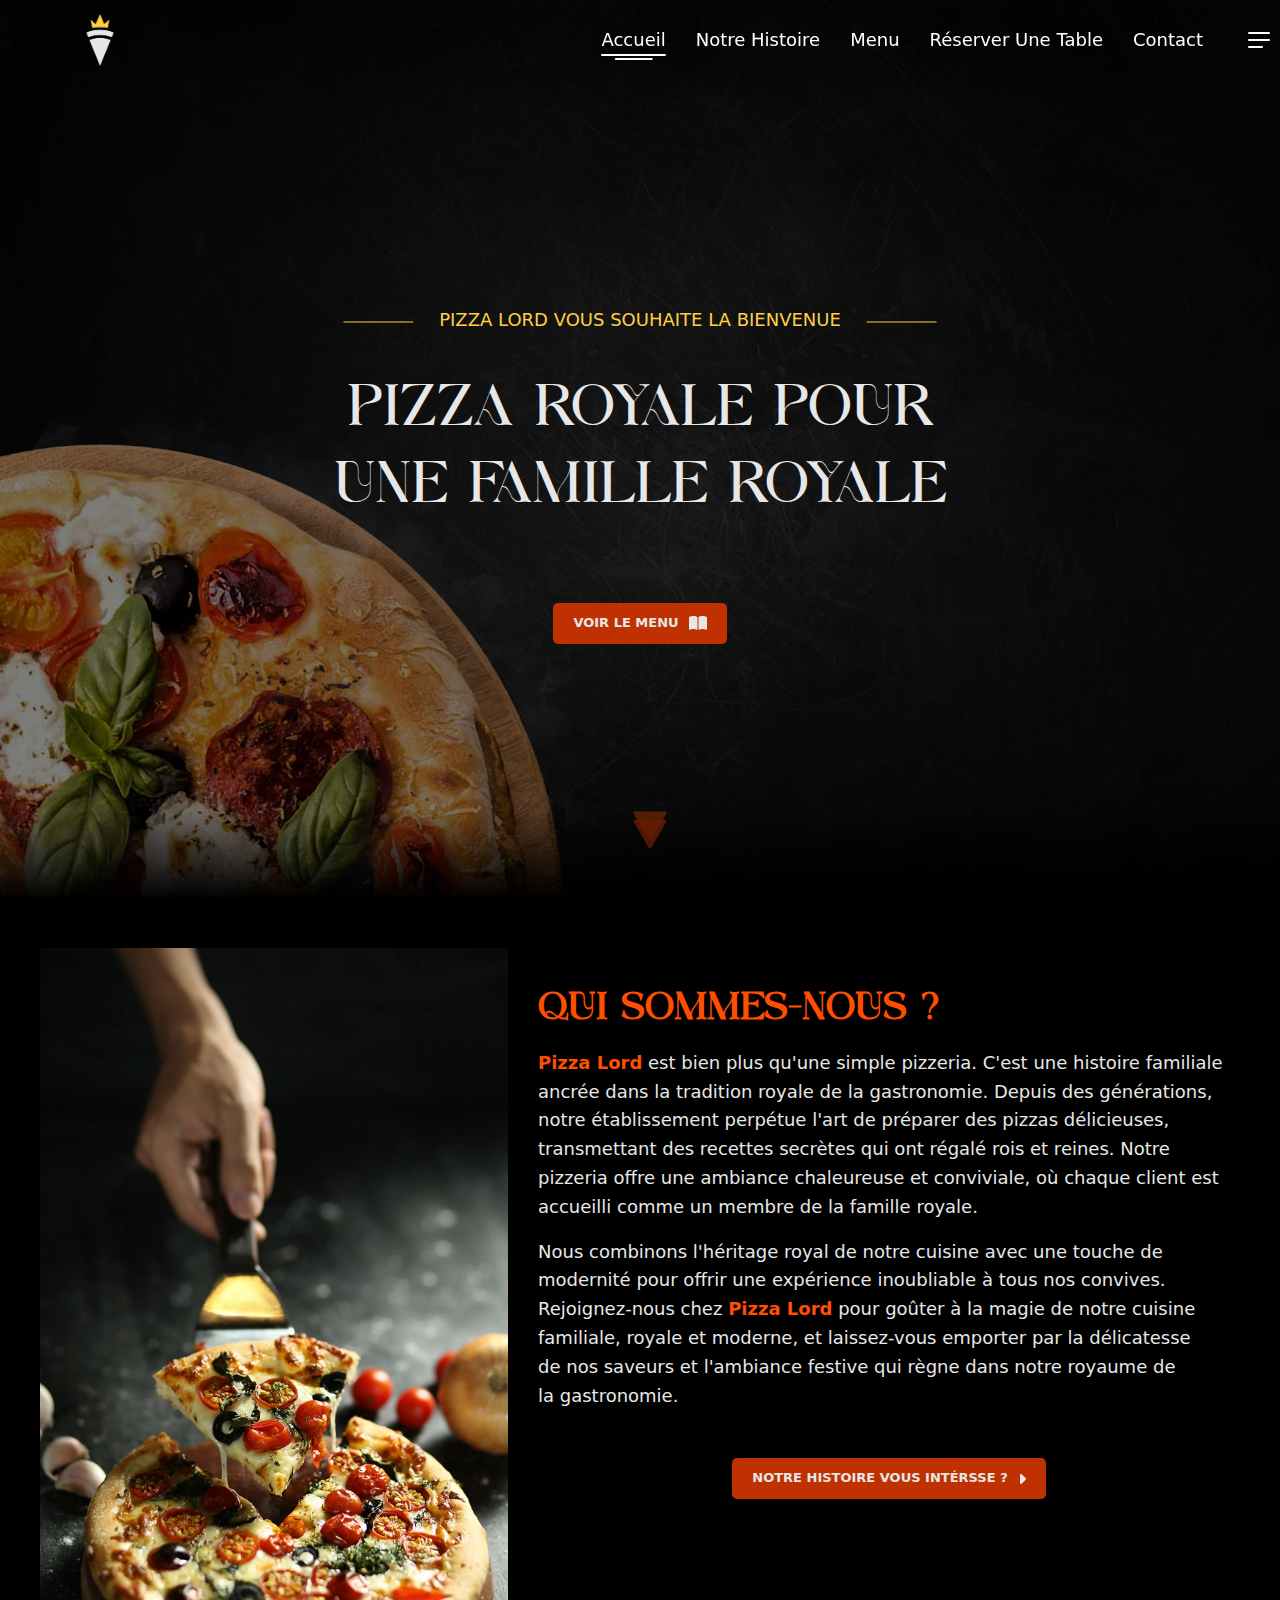
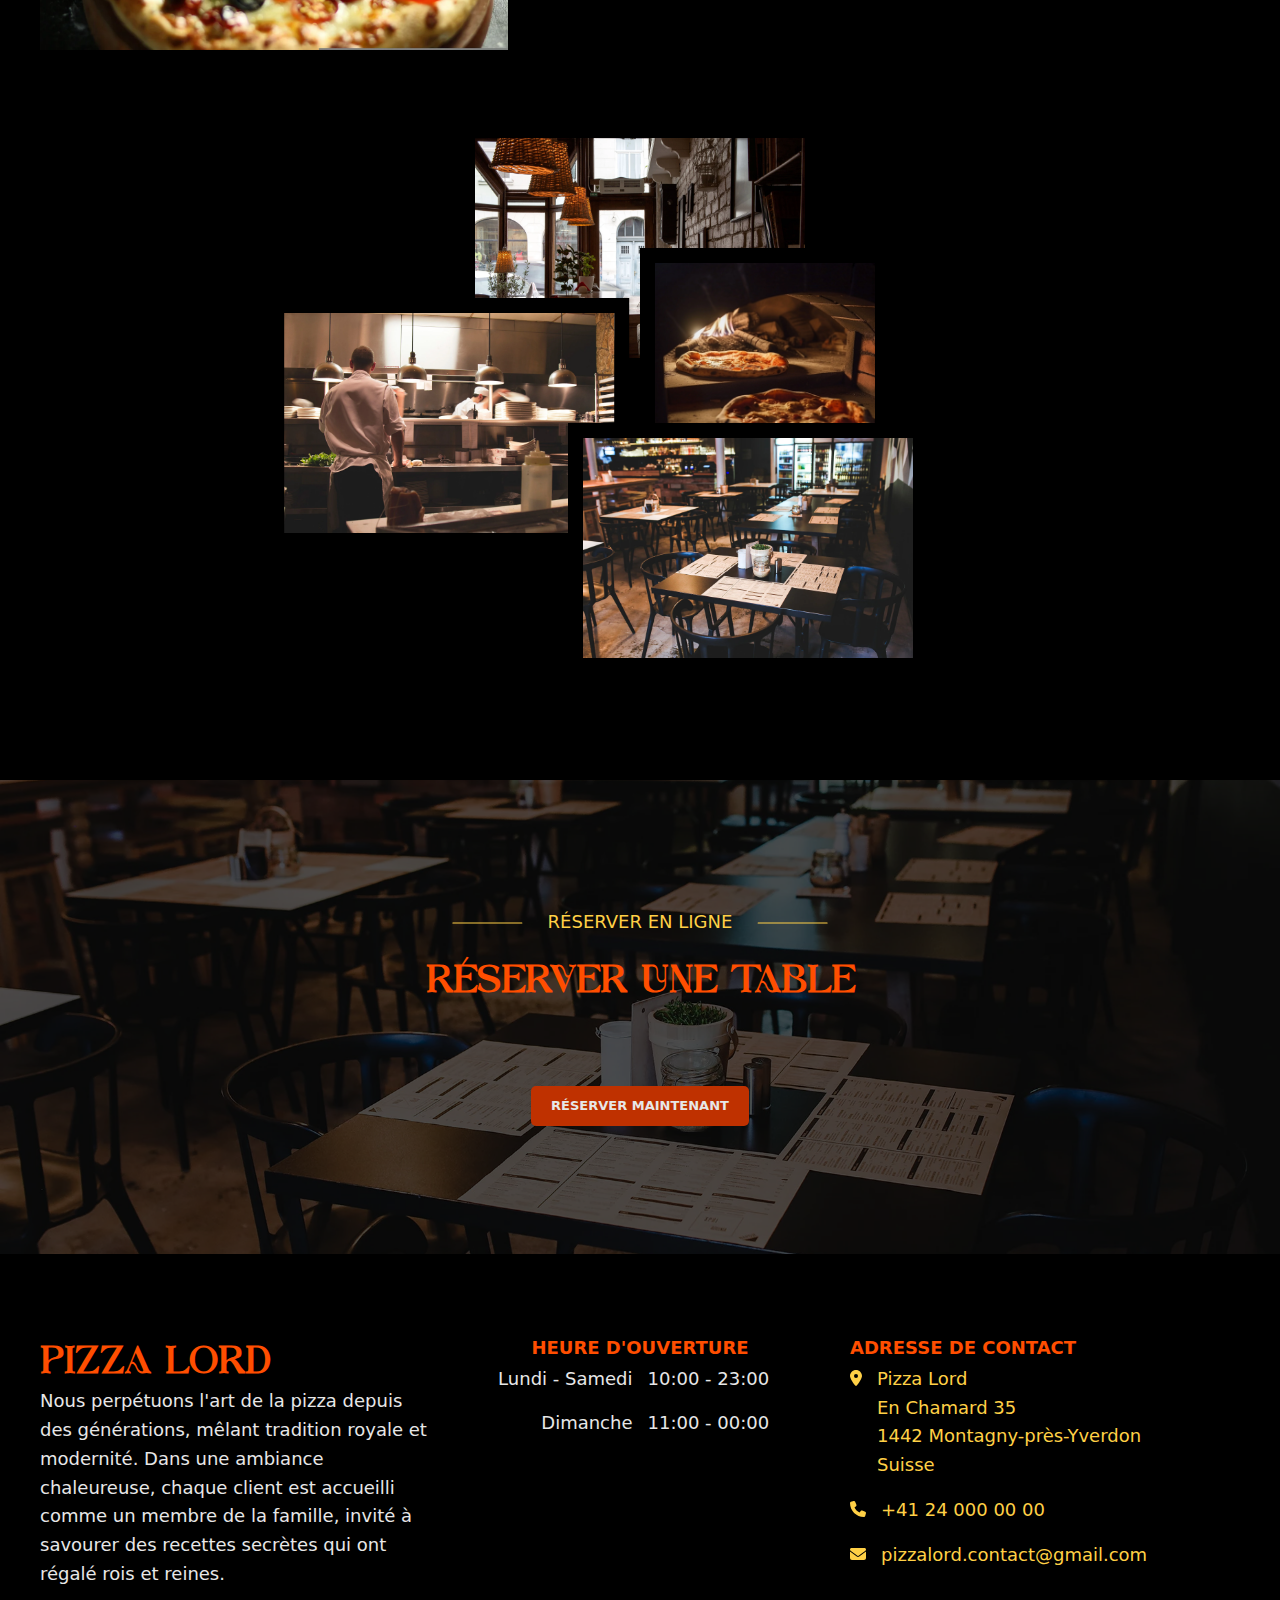
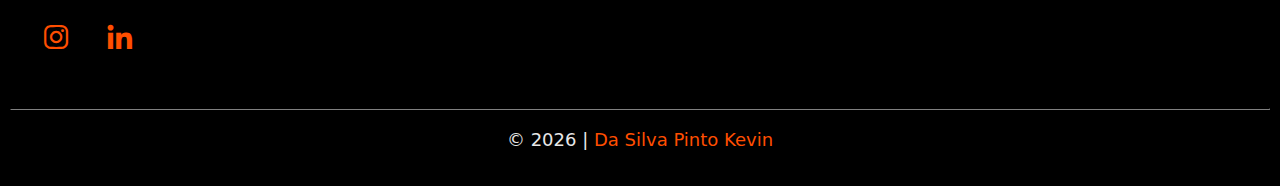
<file: index.html>
<!DOCTYPE html>
<html lang="fr">
<head>
    <meta charset="UTF-8">
    <meta name="description" content="Pizza Lord: Découvrez l'art de la pizza authentique. Des saveurs exquises, une ambiance chaleureuse et un service impeccable vous attendent.">
    <meta property="og:title" content="Pizza Lord - Accueil">
    <meta property="og:image" content="img/logo/logo-pizza-lord.png">
    <meta property="og:description" content="Pizza Lord: Découvrez l'art de la pizza authentique. Des saveurs exquises, une ambiance chaleureuse et un service impeccable vous attendent.">
    <meta name="viewport" content="width=device-width, initial-scale=1.0">
    <meta http-equiv="X-UA-Compatible" content="ie=edge">
    <title>Pizza Lord - Accueil</title>
    <link rel='stylesheet' href="https://unpkg.com/boxicons@2.1.4/css/boxicons.min.css">
    <link rel="stylesheet" href="css/style.css">
    <link rel="icon" type="image/x-icon" href="img/logo/logo-pizza-lord.ico">
    <script src="js/script.js" defer></script>
</head>
<body data-page="accueil">

<div id="container">

    <!-- ======== BTN SCROLL TO TOP ======== -->
    <button type="button" id="scrollToTop">
        <svg xmlns="http://www.w3.org/2000/svg" height="16" width="14" viewBox="0 0 448 512" fill="currentColor">
            <path d="M429.6 92.1c4.9-11.9 2.1-25.6-7-34.7s-22.8-11.9-34.7-7l-352 144c-14.2 5.8-22.2 20.8-19.3 35.8s16.1 25.8 31.4 25.8H224V432c0 15.3 10.8 28.4 25.8 31.4s30-5.1 35.8-19.3l144-352z"/>
        </svg>
    </button>

    <!-- ======== NAVBAR ======== -->
    <header id="mainMenu">
        <div class="container">
            <div class="row">
                <div class="logo">
                    <a href="index.html">
                        <img id="logo-nav-img-white" src="img/logo/logo-pizza-lord-light.png" alt="Logo Pizza Lord white" width="180" height="80" fetchpriority="high">
                        <img id="logo-nav-img-black" src="img/logo/logo-pizza-lord.png" alt="Logo Pizza Lord" width="180" height="80" fetchpriority="high">
                    </a>
                </div>

                <!-- ======== NAVBAR LINKS ======== -->
                <div class="navbar">
                    <nav>
                        <ul>
                            <li><a class="active" href="index.html" aria-current="page">Accueil</a></li>
                            <li><a href="histoire.html">Notre histoire</a></li>
                            <li><a href="menu.html">Menu</a></li>
                            <li><a href="reserver.html">Réserver une table</a></li>
                            <li><a href="contact.html">Contact</a></li>
                        </ul>

                        <!-- ======== BTN TOGGLE THE MENU ======== -->
                        <button type="button" id="toggleMenuBtn" data-btn-toggle-menu>
                            <span class="sr-only">Toggle the menu</span>
                            <i></i>
                            <i></i>
                            <i></i>
                        </button>
                    </nav>
                </div>
            </div>
        </div>
    </header>

    <!-- ======== CONTENT ======== -->
    <div id="mainContent">

        <!-- ======== HERO SECTION ======== -->
        <div id="hero">
            <p class="subtitle">Pizza Lord vous souhaite la bienvenue</p>

            <h1>Pizza royale pour une famille royale</h1>

            <a href="menu.html" class="btn-style">
                <span>Voir le menu</span>
                <svg xmlns="https://www.w3.org/2000/svg" height="16" width="18" viewBox="0 0 576 512" fill="currentColor">
                    <path d="M249.6 471.5c10.8 3.8 22.4-4.1 22.4-15.5V78.6c0-4.2-1.6-8.4-5-11C247.4 52 202.4 32 144 32C93.5 32 46.3 45.3 18.1 56.1C6.8 60.5 0 71.7 0 83.8V454.1c0 11.9 12.8 20.2 24.1 16.5C55.6 460.1 105.5 448 144 448c33.9 0 79 14 105.6 23.5zm76.8 0C353 462 398.1 448 432 448c38.5 0 88.4 12.1 119.9 22.6c11.3 3.8 24.1-4.6 24.1-16.5V83.8c0-12.1-6.8-23.3-18.1-27.6C529.7 45.3 482.5 32 432 32c-58.4 0-103.4 20-123 35.6c-3.3 2.6-5 6.8-5 11V456c0 11.4 11.7 19.3 22.4 15.5z"/>
                </svg>
            </a>

            <!-- ======== ARROW TO SCROLL ======== -->
            <!-- Because screen readers doesn't need to scroll they don't need to know the existence of this element -->
            <svg id="arrows-hero" width="120" height="100" viewBox="0 0 120 100" fill="none" xmlns="http://www.w3.org/2000/svg" tabindex="0" aria-hidden="true">
                <g id="triangles">
                    <g id="lightGroup">
                        <path id="light1" opacity="0.6" d="M46 48.268C47.3333 49.0378 47.3333 50.9623 46 51.7321L11.5 71.6506C10.1667 72.4204 8.5 71.4582 8.5 69.9186L8.5 30.0814C8.5 28.5418 10.1667 27.5796 11.5 28.3494L46 48.268Z"/>
                    </g>
                    <g id="darkGroup">
                        <path id="dark2" opacity="0.8" d="M46 48.268C47.3333 49.0378 47.3333 50.9623 46 51.7321L11.5 71.6506C10.1667 72.4204 8.5 71.4582 8.5 69.9186L8.5 30.0814C8.5 28.5418 10.1667 27.5796 11.5 28.3494L46 48.268Z"/>
                        <path id="dark1" opacity="0.8" d="M57 48.2679C58.3333 49.0377 58.3333 50.9622 57 51.732L22.5 71.6506C21.1667 72.4204 19.5 71.4581 19.5 69.9185L19.5 30.0814C19.5 28.5417 21.1667 27.5795 22.5 28.3493L57 48.2679Z"/>
                    </g>
                </g>
            </svg>

            <!-- ======== HEADER BG IMG ======== -->
            <picture class="bg-img">
                <source srcset="img/HERO/header_img.webp" type="image/webp">
                <img src="img/HERO/header_img.jpg" alt="Pizza" fetchpriority="high">
            </picture>
        </div>

        <!-- ======== MAIN CONTENT ======== -->
        <main>

            <!-- ======== ABOUT US ======== -->
            <section id="quiSommesNous">
                <picture>
                    <source srcset="img/pizza_01.webp" type="image/webp">
                    <img src="img/pizza_01.jpg" alt="A really good pizza" loading="lazy">
                </picture>
                <div>
                    <h2>Qui sommes-nous ?</h2>

                    <div>
                        <p>
                            <span class="pizza-lord">Pizza Lord</span> est bien plus qu'une simple pizzeria. C'est une histoire familiale ancrée dans la
                            tradition royale de la gastronomie. Depuis des générations, notre établissement perpétue l'art
                            de préparer des pizzas délicieuses, transmettant des recettes secrètes qui ont régalé rois et
                            reines. Notre pizzeria offre une ambiance chaleureuse et conviviale, où chaque client est
                            accueilli comme un membre de la famille royale.
                        </p>

                        <p class="sm-hide">
                            Nous combinons l'héritage royal de notre cuisine avec une touche de modernité pour offrir une
                            expérience inoubliable à tous nos convives. Rejoignez-nous chez <span class="pizza-lord">Pizza Lord</span> pour goûter à
                            la magie de notre cuisine familiale, royale et moderne, et laissez-vous emporter par la
                            délicatesse de nos saveurs et l'ambiance festive qui règne dans notre royaume de la
                            gastronomie.
                        </p>
                    </div>

                    <a href="histoire.html" class="btn-style">
                        <span>
                            Notre histoire vous intérsse ?
                        </span>
                        <svg xmlns="http://www.w3.org/2000/svg" height="16" width="8" viewBox="0 0 256 512" fill="currentColor">
                            <path d="M246.6 278.6c12.5-12.5 12.5-32.8 0-45.3l-128-128c-9.2-9.2-22.9-11.9-34.9-6.9s-19.8 16.6-19.8 29.6l0 256c0 12.9 7.8 24.6 19.8 29.6s25.7 2.2 34.9-6.9l128-128z"/>
                        </svg>
                    </a>
                </div>
            </section>

            <!-- ======== GALLERY ======== -->
            <section id="miniGalerie">
                <picture id="galPic0">
                    <source srcset="img/restaurant-porte.webp" type="image/webp">
                    <img src="img/restaurant-porte.jpg" alt="Entrée du restaurant avec une porte, une chaise et une table" loading="lazy">
                </picture>
                <picture id="galPic1">
                    <source srcset="img/pizza_au_four.webp" type="image/webp">
                    <img src="img/pizza_au_four.jpg" alt="Une pizza dans un four au feu de bois avec une autre pizza qui refroidit" loading="lazy">
                </picture>
                <picture id="galPic2">
                    <source srcset="img/cuisine.webp" type="image/webp">
                    <img src="img/cuisine.jpg" alt="Une cuisine avec un cuisinier" loading="lazy">
                </picture>
                <picture id="galPic3">
                    <source srcset="img/table.webp" type="image/webp">
                    <img src="img/table.jpg" alt="Intérieure du restaurant avec des tables et des chaises" loading="lazy">
                </picture>
            </section>
        </main>
    </div>

    <!-- ======== FOOTER ========= -->
    <footer>

        <!-- ======== RESERVATION ======== -->
        <section id="reserverTable">
            <p class="subtitle">Réserver en ligne</p>
            <h2>Réserver une table</h2>
            <a class="btn-style" href="reserver.html">Réserver maintenant</a>
            <picture class="bg-img">
                <source srcset="img/table.webp" type="image/webp">
                <img src="img/table.jpg" alt="Une table avec des chaise" loading="lazy">
            </picture>
        </section>

        <section id="footerSection">

            <!-- ======== FOOTER DESCRIPTION ======== -->
            <div id="footerPresentation">
                <a href="index.html">
                    <h2>Pizza Lord</h2>
                </a>
                <p>
                    Nous perpétuons l'art de la pizza depuis des générations, mêlant tradition royale et modernité. Dans une ambiance chaleureuse, chaque client est accueilli comme un membre de la famille, invité à savourer des recettes secrètes qui ont régalé rois et reines.
                </p>
            </div>

            <!-- ======== OPENING TIME ======== -->
            <div id="heureOuverture">
                <h4>Heure d'ouverture</h4>
                <div>
                    <p>Lundi - Samedi</p>
                    <p>10:00 - 23:00</p>
                    <p>Dimanche</p>
                    <p>11:00 - 00:00</p>
                </div>
            </div>

            <!-- ======== CONTACT ======== -->
            <div id="adresseContact">
                <h4>Adresse de contact</h4>
                <ul>
                    <li>
                        <a href="https://maps.app.goo.gl/jNASyRrncdCJdbnf7" target="_blank">
                            <p>
                                <svg xmlns="http://www.w3.org/2000/svg" height="16" width="12" viewBox="0 0 384 512" fill="currentColor">
                                    <path d="M215.7 499.2C267 435 384 279.4 384 192C384 86 298 0 192 0S0 86 0 192c0 87.4 117 243 168.3 307.2c12.3 15.3 35.1 15.3 47.4 0zM192 128a64 64 0 1 1 0 128 64 64 0 1 1 0-128z"/>
                                </svg>
                            </p>
                            <div>
                                <p>Pizza Lord</p>
                                <p>En Chamard 35</p>
                                <p>1442 Montagny-près-Yverdon</p>
                                <p>Suisse</p>
                            </div>
                        </a>
                    </li>
                    <li>
                        <a href="tel:+41240000000">
                            <p>
                                <svg xmlns="http://www.w3.org/2000/svg" height="16" width="16" viewBox="0 0 512 512" fill="currentColor">
                                    <path d="M164.9 24.6c-7.7-18.6-28-28.5-47.4-23.2l-88 24C12.1 30.2 0 46 0 64C0 311.4 200.6 512 448 512c18 0 33.8-12.1 38.6-29.5l24-88c5.3-19.4-4.6-39.7-23.2-47.4l-96-40c-16.3-6.8-35.2-2.1-46.3 11.6L304.7 368C234.3 334.7 177.3 277.7 144 207.3L193.3 167c13.7-11.2 18.4-30 11.6-46.3l-40-96z"/>
                                </svg>
                            </p>
                            <p>+41 24 000 00 00</p>
                        </a>
                    </li>
                    <li>
                        <a href="mailto:pizzalord.contact@gmail.com">
                            <p>
                                <svg xmlns="http://www.w3.org/2000/svg" height="16" width="16" viewBox="0 0 512 512" fill="currentColor">
                                    <path d="M48 64C21.5 64 0 85.5 0 112c0 15.1 7.1 29.3 19.2 38.4L236.8 313.6c11.4 8.5 27 8.5 38.4 0L492.8 150.4c12.1-9.1 19.2-23.3 19.2-38.4c0-26.5-21.5-48-48-48H48zM0 176V384c0 35.3 28.7 64 64 64H448c35.3 0 64-28.7 64-64V176L294.4 339.2c-22.8 17.1-54 17.1-76.8 0L0 176z"/>
                                </svg>
                            </p>
                            <p>pizzalord.contact@gmail.com</p>
                        </a>
                    </li>
                </ul>
            </div>
        </section>

        <!-- ======== FOOTER SOCIAL ======== -->
        <section id="footerRS">
            <ul>
                <li>
                    <a href="https://www.instagram.com/" target="_blank">
                        <span class="sr-only">Instagram</span>
                        <i class="bx bxl-instagram"></i>
                    </a>
                </li>
                <li>
                    <a href="https://www.linkedin.com/feed/" target="_blank">
                        <span class="sr-only">LinkedIn</span>
                        <i class="bx bxl-linkedin"></i>
                    </a>
                </li>
            </ul>
        </section>
    </footer>

    <!-- ======== COPYRIGHT ======== -->
    <div id="copyright">
        <hr>
        <p>
            &#169; <span data-current-year></span> &#124; <a href="https://github.com/NamelessProj" target="_blank">Da Silva Pinto Kevin</a>
        </p>
    </div>
</div>

<!-- ======== SLIDE MENU ======== -->
<div id="slide-out-area">

    <!-- ======== BTN CLOSE MENU ======== -->
    <button type="button" id="slide-out-area-close" data-btn-toggle-menu>
            <span class="close-wrap">
                <span></span>
                <span></span>
            </span>
    </button>

    <!-- ======== MENU CONTENT ======== -->
    <div class="slide-out-area-content">
        <div class="inner-wrap">
            <nav class="inner">

                <!-- ======== MENU LINKS ======== -->
                <ul class="menu-mobile">
                    <li class="menu-item"><a class="active" href="index.html" aria-current="page">Accueil</a></li>
                    <li class="menu-item"><a href="menu.html">Menu</a></li>
                    <li class="menu-item"><a href="histoire.html">Notre histoire</a></li>
                    <li class="menu-item"><a href="reserver.html">Réserver</a></li>
                    <li class="menu-item"><a href="contact.html">Contact</a></li>
                </ul>

                <!-- ======== MENU LOCALISATION ======== -->
                <div class="contact-infos">
                    <h4>Contact</h4>
                    <a href="https://maps.app.goo.gl/jNASyRrncdCJdbnf7" target="_blank">
                        <p>Pizza Lord</p>
                        <p>En Chamard 35</p>
                        <p>1442 Montagny-près-Yverdon</p>
                        <p>Suisse</p>
                    </a>
                </div>
            </nav>

            <!-- ======== RS LINKS ======== -->
            <div class="bottom-meta-wrap">
                <ul>
                    <li>
                        <a href="https://www.instagram.com/" target="_blank">
                            <span class="sr-only">Instagram</span>
                            <i class="bx bxl-instagram"></i>
                        </a>
                    </li>
                    <li>
                        <a href="https://www.linkedin.com/feed/" target="_blank">
                            <span class="sr-only">LinkedIn</span>
                            <i class="bx bxl-linkedin"></i>
                        </a>
                    </li>
                </ul>
            </div>

        </div>
    </div>
</div>

</body>
</html>
</file>
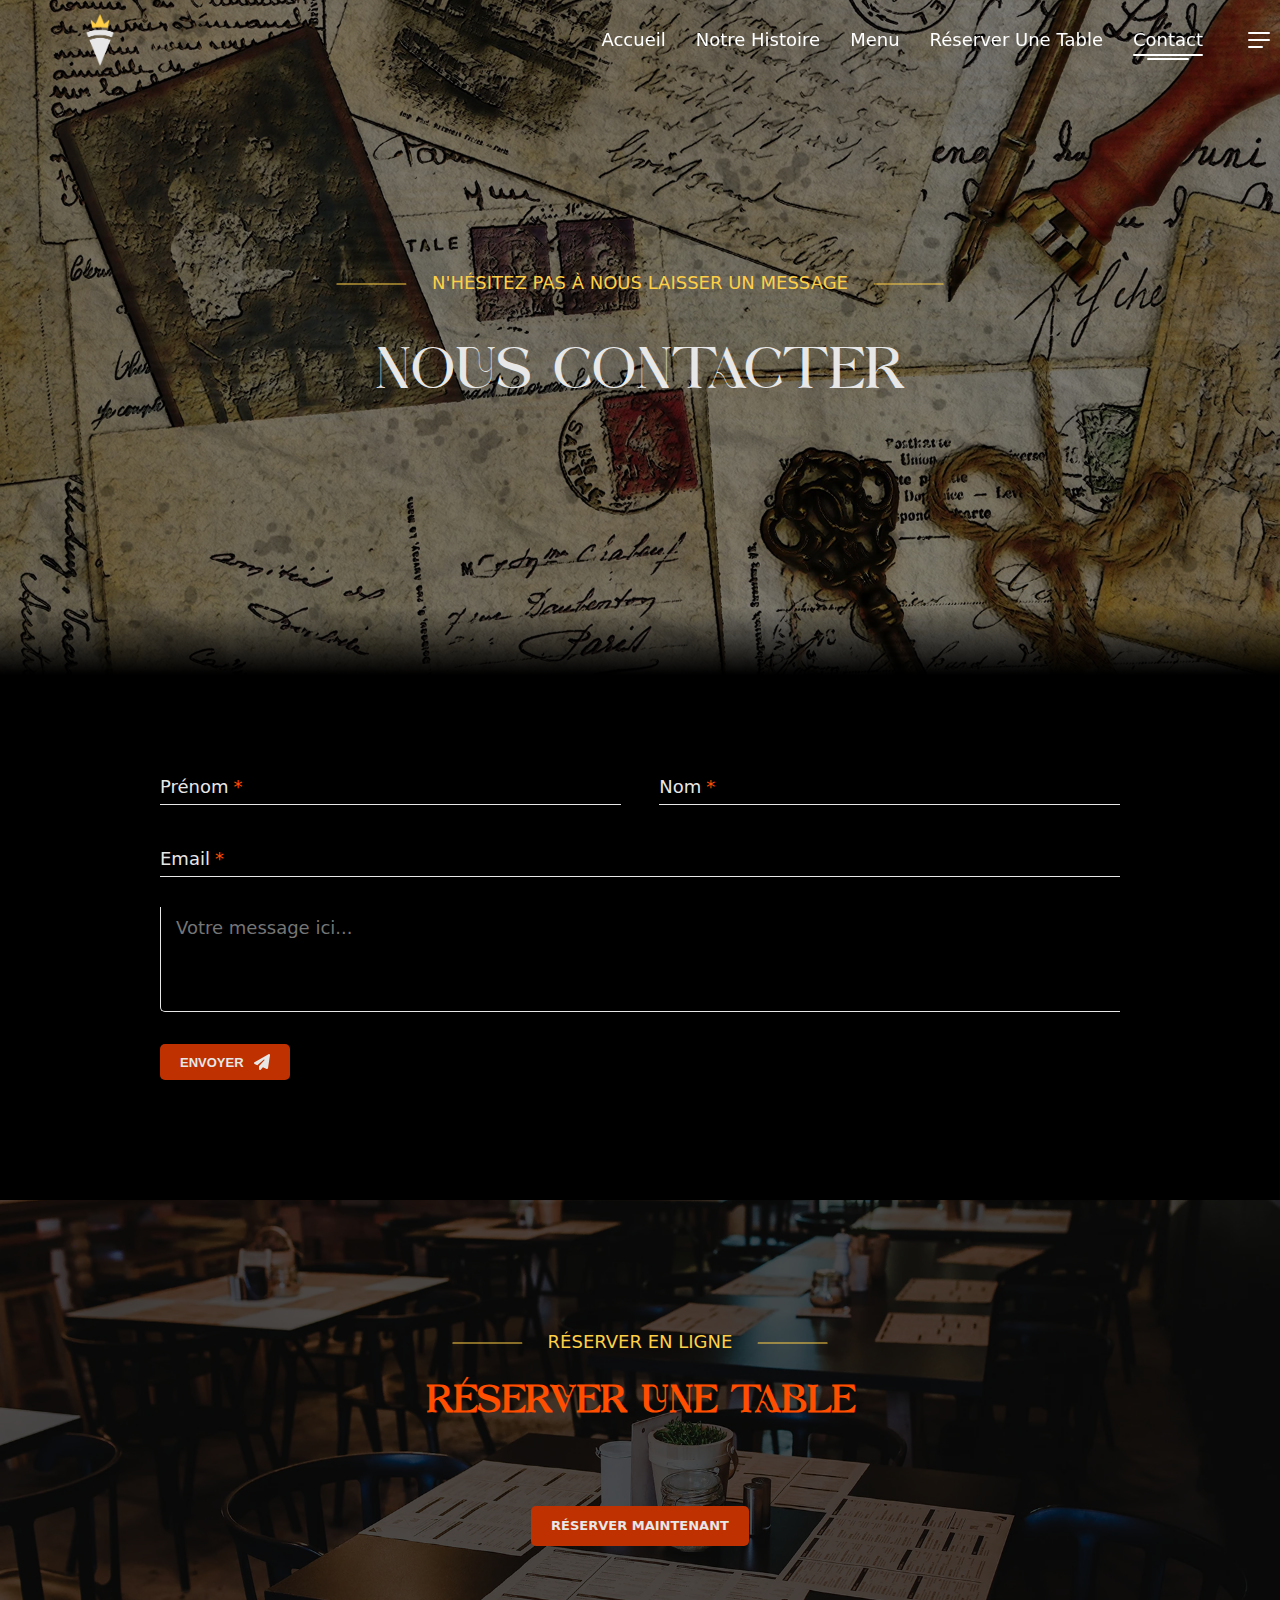
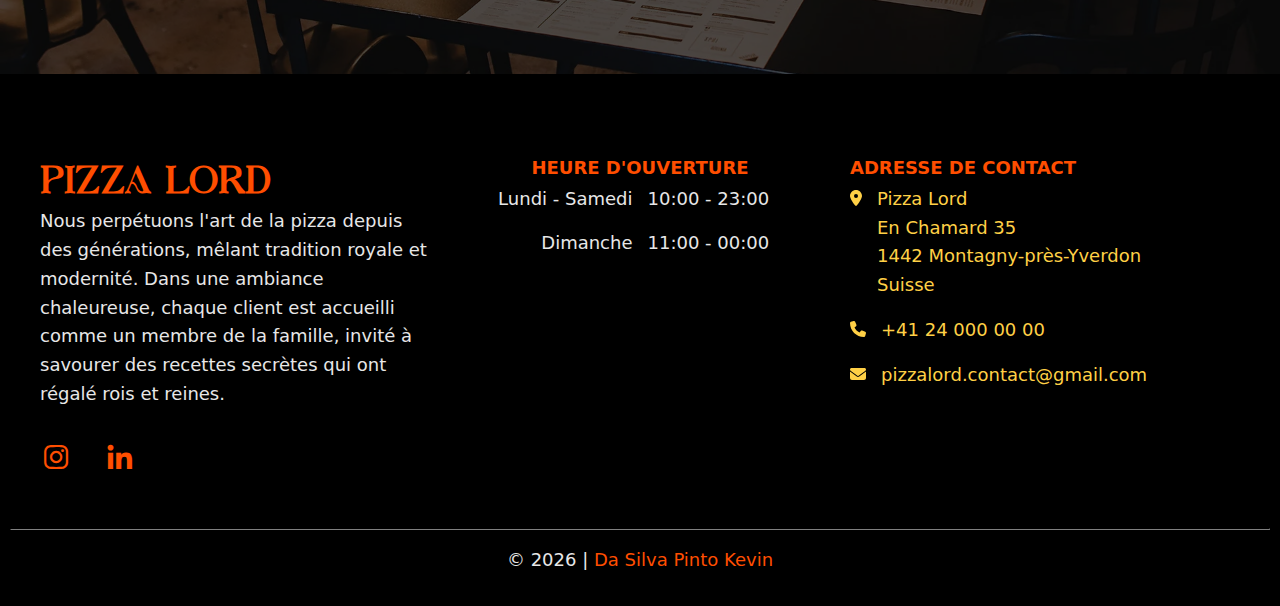
<file: contact.html>
<!DOCTYPE html>
<html lang="fr">
<head>
    <meta charset="UTF-8">
    <meta name="description" content="Pizza Lord: Découvrez l'art de la pizza authentique. Des saveurs exquises, une ambiance chaleureuse et un service impeccable vous attendent.">
    <meta property="og:title" content="Pizza Lord - Contact">
    <meta property="og:image" content="img/logo/logo-pizza-lord.png">
    <meta property="og:description" content="Pizza Lord: Découvrez l'art de la pizza authentique. Des saveurs exquises, une ambiance chaleureuse et un service impeccable vous attendent.">
    <meta name="viewport" content="width=device-width, initial-scale=1.0">
    <meta http-equiv="X-UA-Compatible" content="ie=edge">
    <title>Pizza Lord - Contact</title>
    <link rel='stylesheet' href="https://unpkg.com/boxicons@2.1.4/css/boxicons.min.css">
    <link rel="stylesheet" href="css/style.css">
    <link rel="icon" type="image/x-icon" href="img/logo/logo-pizza-lord.ico">
    <script src="js/script.js" defer></script>
</head>
<body data-page="contact">

<div id="container">

    <!-- ======== BTN SCROLL TO TOP ======== -->
    <button type="button" id="scrollToTop">
        <svg xmlns="http://www.w3.org/2000/svg" height="16" width="14" viewBox="0 0 448 512" fill="currentColor">
            <path d="M429.6 92.1c4.9-11.9 2.1-25.6-7-34.7s-22.8-11.9-34.7-7l-352 144c-14.2 5.8-22.2 20.8-19.3 35.8s16.1 25.8 31.4 25.8H224V432c0 15.3 10.8 28.4 25.8 31.4s30-5.1 35.8-19.3l144-352z"/>
        </svg>
    </button>

    <!-- ======== NAVBAR ======== -->
    <header id="mainMenu">
        <div class="container">
            <div class="row">
                <div class="logo">
                    <a href="index.html">
                        <img id="logo-nav-img-white" src="img/logo/logo-pizza-lord-light.png" alt="Logo Pizza Lord white" width="180" height="80" fetchpriority="high">
                        <img id="logo-nav-img-black" src="img/logo/logo-pizza-lord.png" alt="Logo Pizza Lord" width="180" height="80" fetchpriority="high">
                    </a>
                </div>

                <!-- ======== NAVBAR LINKS ======== -->
                <div class="navbar">
                    <nav>
                        <ul>
                            <li><a href="index.html">Accueil</a></li>
                            <li><a href="histoire.html">Notre histoire</a></li>
                            <li><a href="menu.html">Menu</a></li>
                            <li><a href="reserver.html">Réserver une table</a></li>
                            <li><a class="active" href="contact.html" aria-current="page">Contact</a></li>
                        </ul>

                        <!-- ======== BTN TOGGLE THE MENU ======== -->
                        <button type="button" id="toggleMenuBtn" data-btn-toggle-menu>
                            <span class="sr-only">Toggle the menu</span>
                            <i></i>
                            <i></i>
                            <i></i>
                        </button>
                    </nav>
                </div>
            </div>
        </div>
    </header>

    <!-- ======== CONTENT ======== -->
    <div id="mainContent">

        <!-- ======== HERO SECTION ======== -->
        <div id="hero">
            <p class="subtitle">N'hésitez pas à nous laisser un message</p>
            <h1>Nous contacter</h1>

            <!-- ======== HEADER BG IMG ======== -->
            <picture class="bg-img">
                <source srcset="img/HERO/carte_poste.webp" type="image/webp">
                <img src="img/HERO/carte_poste.jpg" alt="Des cartes postales" fetchpriority="high">
            </picture>
        </div>

        <!-- ======== MAIN CONTENT ======== -->
        <main>

            <!-- ======== CONTACT ======== -->
            <section id="contact">
                <div>

                    <!-- ======== CONTACT FORM ======== -->
                    <form name="contactForm">
                        <div class="user-box">
                            <input type="text" name="name" id="name" oninput="this.value = this.value.replace(/[^a-z A-Z]/g, '').replace(/(\..*)\./g, '$1');" required>
                            <label>Prénom</label>
                        </div>
                        <div class="user-box">
                            <input type="text" name="lastname" id="lastname" oninput="this.value = this.value.replace(/[^a-z A-Z]/g, '').replace(/(\..*)\./g, '$1');" required>
                            <label>Nom</label>
                        </div>
                        <div class="user-box">
                            <input type="email" name="email" id="email" inputmode="email" required>
                            <label>Email</label>
                        </div>
                        <textarea name="msg" id="msg" placeholder="Votre message ici..." rows="4" required></textarea>
                        <button type="submit" id="sendBtn">
                            <span>Envoyer</span>
                            <svg xmlns="http://www.w3.org/2000/svg" height="16" width="16" viewBox="0 0 512 512" fill="currentColor">
                                <path d="M498.1 5.6c10.1 7 15.4 19.1 13.5 31.2l-64 416c-1.5 9.7-7.4 18.2-16 23s-18.9 5.4-28 1.6L284 427.7l-68.5 74.1c-8.9 9.7-22.9 12.9-35.2 8.1S160 493.2 160 480V396.4c0-4 1.5-7.8 4.2-10.7L331.8 202.8c5.8-6.3 5.6-16-.4-22s-15.7-6.4-22-.7L106 360.8 17.7 316.6C7.1 311.3 .3 300.7 0 288.9s5.9-22.8 16.1-28.7l448-256c10.7-6.1 23.9-5.5 34 1.4z"/>
                            </svg>
                        </button>
                    </form>
                </div>
            </section>
        </main>
    </div>

    <!-- ======== FOOTER ========= -->
    <footer>

        <!-- ======== RESERVATION ======== -->
        <section id="reserverTable">
            <p class="subtitle">Réserver en ligne</p>
            <h2>Réserver une table</h2>
            <a class="btn-style" href="reserver.html">Réserver maintenant</a>
            <picture class="bg-img">
                <source srcset="img/table.webp" type="image/webp">
                <img src="img/table.jpg" alt="Une table avec des chaise">
            </picture>
        </section>

        <section id="footerSection">

            <!-- ======== FOOTER DESCRIPTION ======== -->
            <div id="footerPresentation">
                <a href="index.html">
                    <h2>Pizza Lord</h2>
                </a>
                <p>
                    Nous perpétuons l'art de la pizza depuis des générations, mêlant tradition royale et modernité. Dans une ambiance chaleureuse, chaque client est accueilli comme un membre de la famille, invité à savourer des recettes secrètes qui ont régalé rois et reines.
                </p>
            </div>

            <!-- ======== OPENING TIME ======== -->
            <div id="heureOuverture">
                <h4>Heure d'ouverture</h4>
                <div>
                    <p>Lundi - Samedi</p>
                    <p>10:00 - 23:00</p>
                    <p>Dimanche</p>
                    <p>11:00 - 00:00</p>
                </div>
            </div>

            <!-- ======== CONTACT ======== -->
            <div id="adresseContact">
                <h4>Adresse de contact</h4>
                <ul>
                    <li>
                        <a href="https://maps.app.goo.gl/jNASyRrncdCJdbnf7" target="_blank">
                            <p>
                                <svg xmlns="http://www.w3.org/2000/svg" height="16" width="12" viewBox="0 0 384 512" fill="currentColor">
                                    <path d="M215.7 499.2C267 435 384 279.4 384 192C384 86 298 0 192 0S0 86 0 192c0 87.4 117 243 168.3 307.2c12.3 15.3 35.1 15.3 47.4 0zM192 128a64 64 0 1 1 0 128 64 64 0 1 1 0-128z"/>
                                </svg>
                            </p>
                            <div>
                                <p>Pizza Lord</p>
                                <p>En Chamard 35</p>
                                <p>1442 Montagny-près-Yverdon</p>
                                <p>Suisse</p>
                            </div>
                        </a>
                    </li>
                    <li>
                        <a href="tel:+41240000000">
                            <p>
                                <svg xmlns="http://www.w3.org/2000/svg" height="16" width="16" viewBox="0 0 512 512" fill="currentColor">
                                    <path d="M164.9 24.6c-7.7-18.6-28-28.5-47.4-23.2l-88 24C12.1 30.2 0 46 0 64C0 311.4 200.6 512 448 512c18 0 33.8-12.1 38.6-29.5l24-88c5.3-19.4-4.6-39.7-23.2-47.4l-96-40c-16.3-6.8-35.2-2.1-46.3 11.6L304.7 368C234.3 334.7 177.3 277.7 144 207.3L193.3 167c13.7-11.2 18.4-30 11.6-46.3l-40-96z"/>
                                </svg>
                            </p>
                            <p>+41 24 000 00 00</p>
                        </a>
                    </li>
                    <li>
                        <a href="mailto:pizzalord.contact@gmail.com">
                            <p>
                                <svg xmlns="http://www.w3.org/2000/svg" height="16" width="16" viewBox="0 0 512 512" fill="currentColor">
                                    <path d="M48 64C21.5 64 0 85.5 0 112c0 15.1 7.1 29.3 19.2 38.4L236.8 313.6c11.4 8.5 27 8.5 38.4 0L492.8 150.4c12.1-9.1 19.2-23.3 19.2-38.4c0-26.5-21.5-48-48-48H48zM0 176V384c0 35.3 28.7 64 64 64H448c35.3 0 64-28.7 64-64V176L294.4 339.2c-22.8 17.1-54 17.1-76.8 0L0 176z"/>
                                </svg>
                            </p>
                            <p>pizzalord.contact@gmail.com</p>
                        </a>
                    </li>
                </ul>
            </div>
        </section>

        <!-- ======== FOOTER SOCIAL ======== -->
        <section id="footerRS">
            <ul>
                <li>
                    <a href="https://www.instagram.com/" target="_blank">
                        <span class="sr-only">Instagram</span>
                        <i class="bx bxl-instagram"></i>
                    </a>
                </li>
                <li>
                    <a href="https://www.linkedin.com/feed/" target="_blank">
                        <span class="sr-only">LinkedIn</span>
                        <i class="bx bxl-linkedin"></i>
                    </a>
                </li>
            </ul>
        </section>
    </footer>

    <!-- ======== COPYRIGHT ======== -->
    <div id="copyright">
        <hr>
        <p>
            &#169; <span data-current-year></span> &#124; <a href="https://github.com/NamelessProj" target="_blank">Da Silva Pinto Kevin</a>
        </p>
    </div>
</div>

<!-- ======== SLIDE MENU ======== -->
<div id="slide-out-area">

    <!-- ======== BTN CLOSE MENU ======== -->
    <button type="button" id="slide-out-area-close" data-btn-toggle-menu>
            <span class="close-wrap">
                <span></span>
                <span></span>
            </span>
    </button>

    <!-- ======== MENU CONTENT ======== -->
    <div class="slide-out-area-content">
        <div class="inner-wrap">
            <nav class="inner">

                <!-- ======== MENU LINKS ======== -->
                <ul class="menu-mobile">
                    <li class="menu-item"><a href="index.html">Accueil</a></li>
                    <li class="menu-item"><a href="menu.html">Menu</a></li>
                    <li class="menu-item"><a href="histoire.html">Notre histoire</a></li>
                    <li class="menu-item"><a href="reserver.html">Réserver</a></li>
                    <li class="menu-item"><a class="active" href="contact.html" aria-current="page">Contact</a></li>
                </ul>

                <!-- ======== MENU LOCALISATION ======== -->
                <div class="contact-infos">
                    <h4>Contact</h4>
                    <a href="https://maps.app.goo.gl/jNASyRrncdCJdbnf7" target="_blank">
                        <p>Pizza Lord</p>
                        <p>En Chamard 35</p>
                        <p>1442 Montagny-près-Yverdon</p>
                        <p>Suisse</p>
                    </a>
                </div>
            </nav>

            <!-- ======== RS LINKS ======== -->
            <div class="bottom-meta-wrap">
                <ul>
                    <li>
                        <a href="https://www.instagram.com/" target="_blank">
                            <span class="sr-only">Instagram</span>
                            <i class="bx bxl-instagram"></i>
                        </a>
                    </li>
                    <li>
                        <a href="https://www.linkedin.com/feed/" target="_blank">
                            <span class="sr-only">LinkedIn</span>
                            <i class="bx bxl-linkedin"></i>
                        </a>
                    </li>
                </ul>
            </div>

        </div>
    </div>
</div>

</body>
</html>
</file>
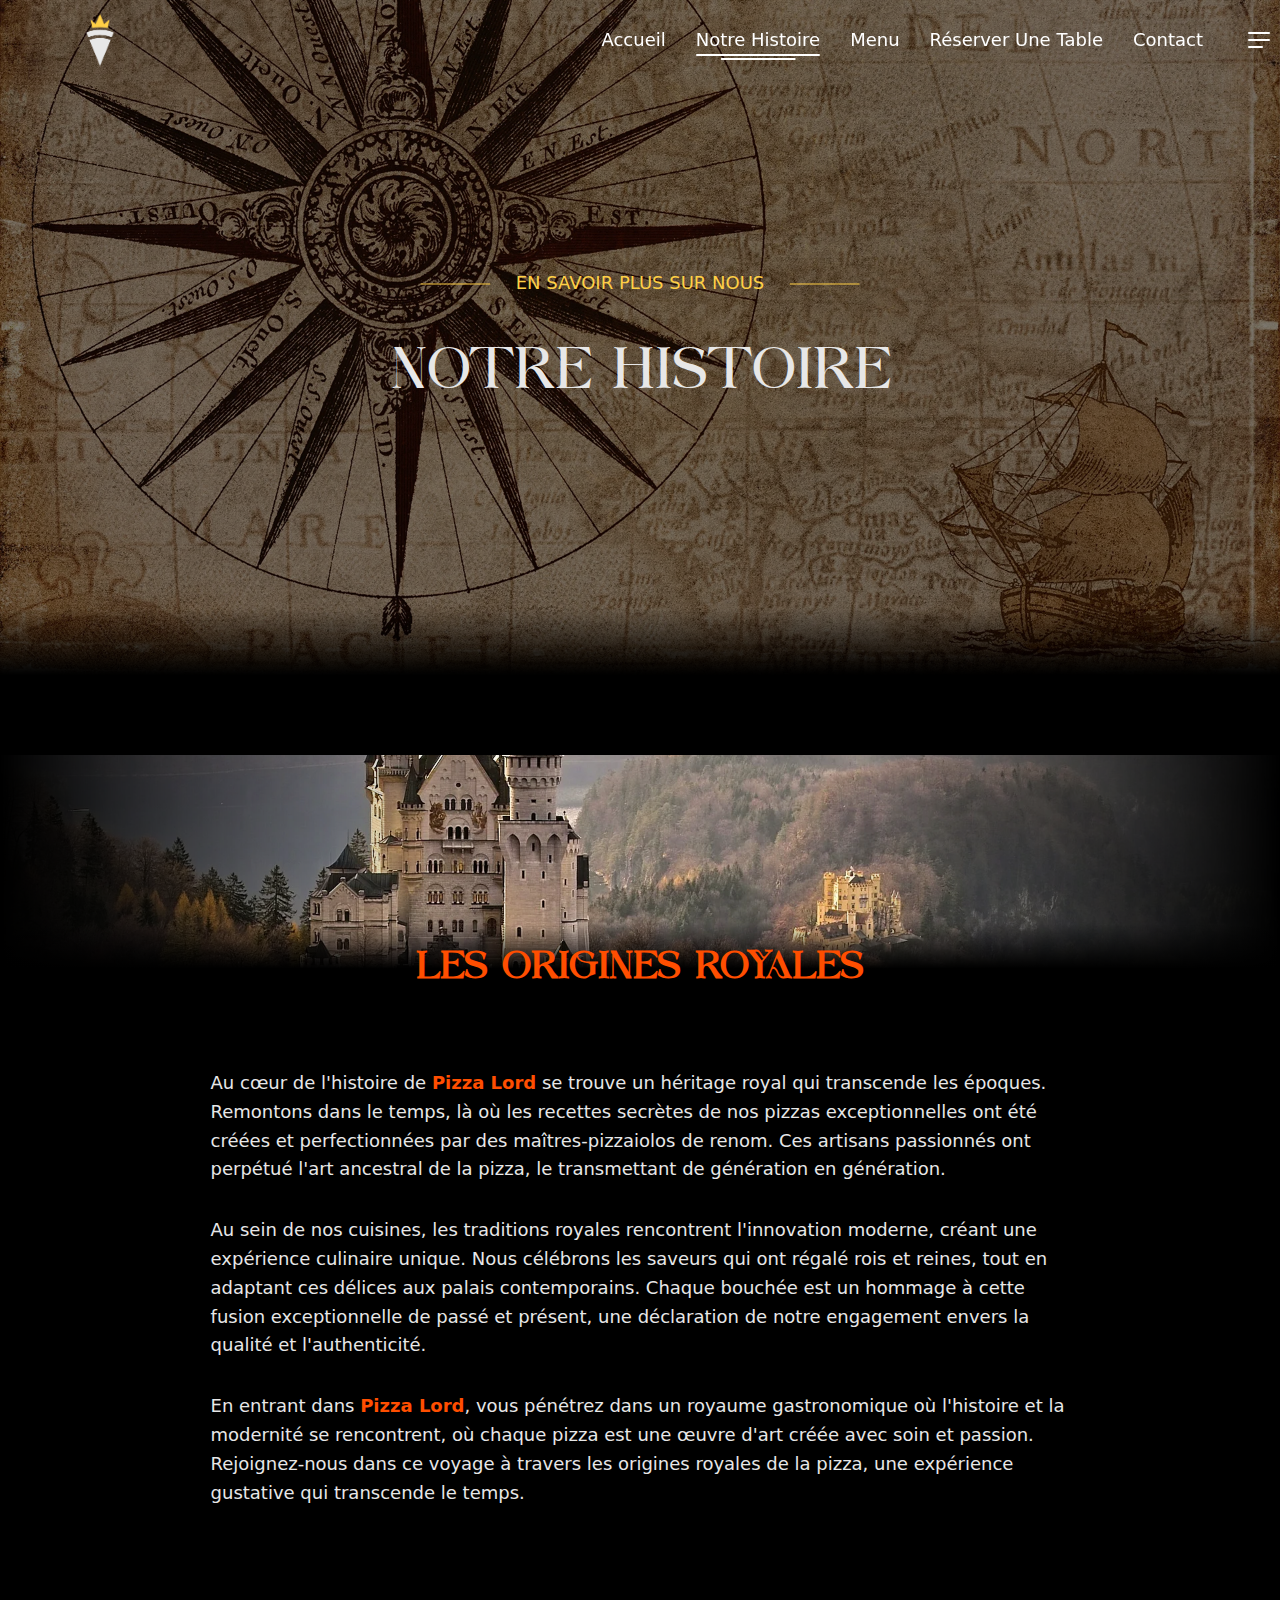
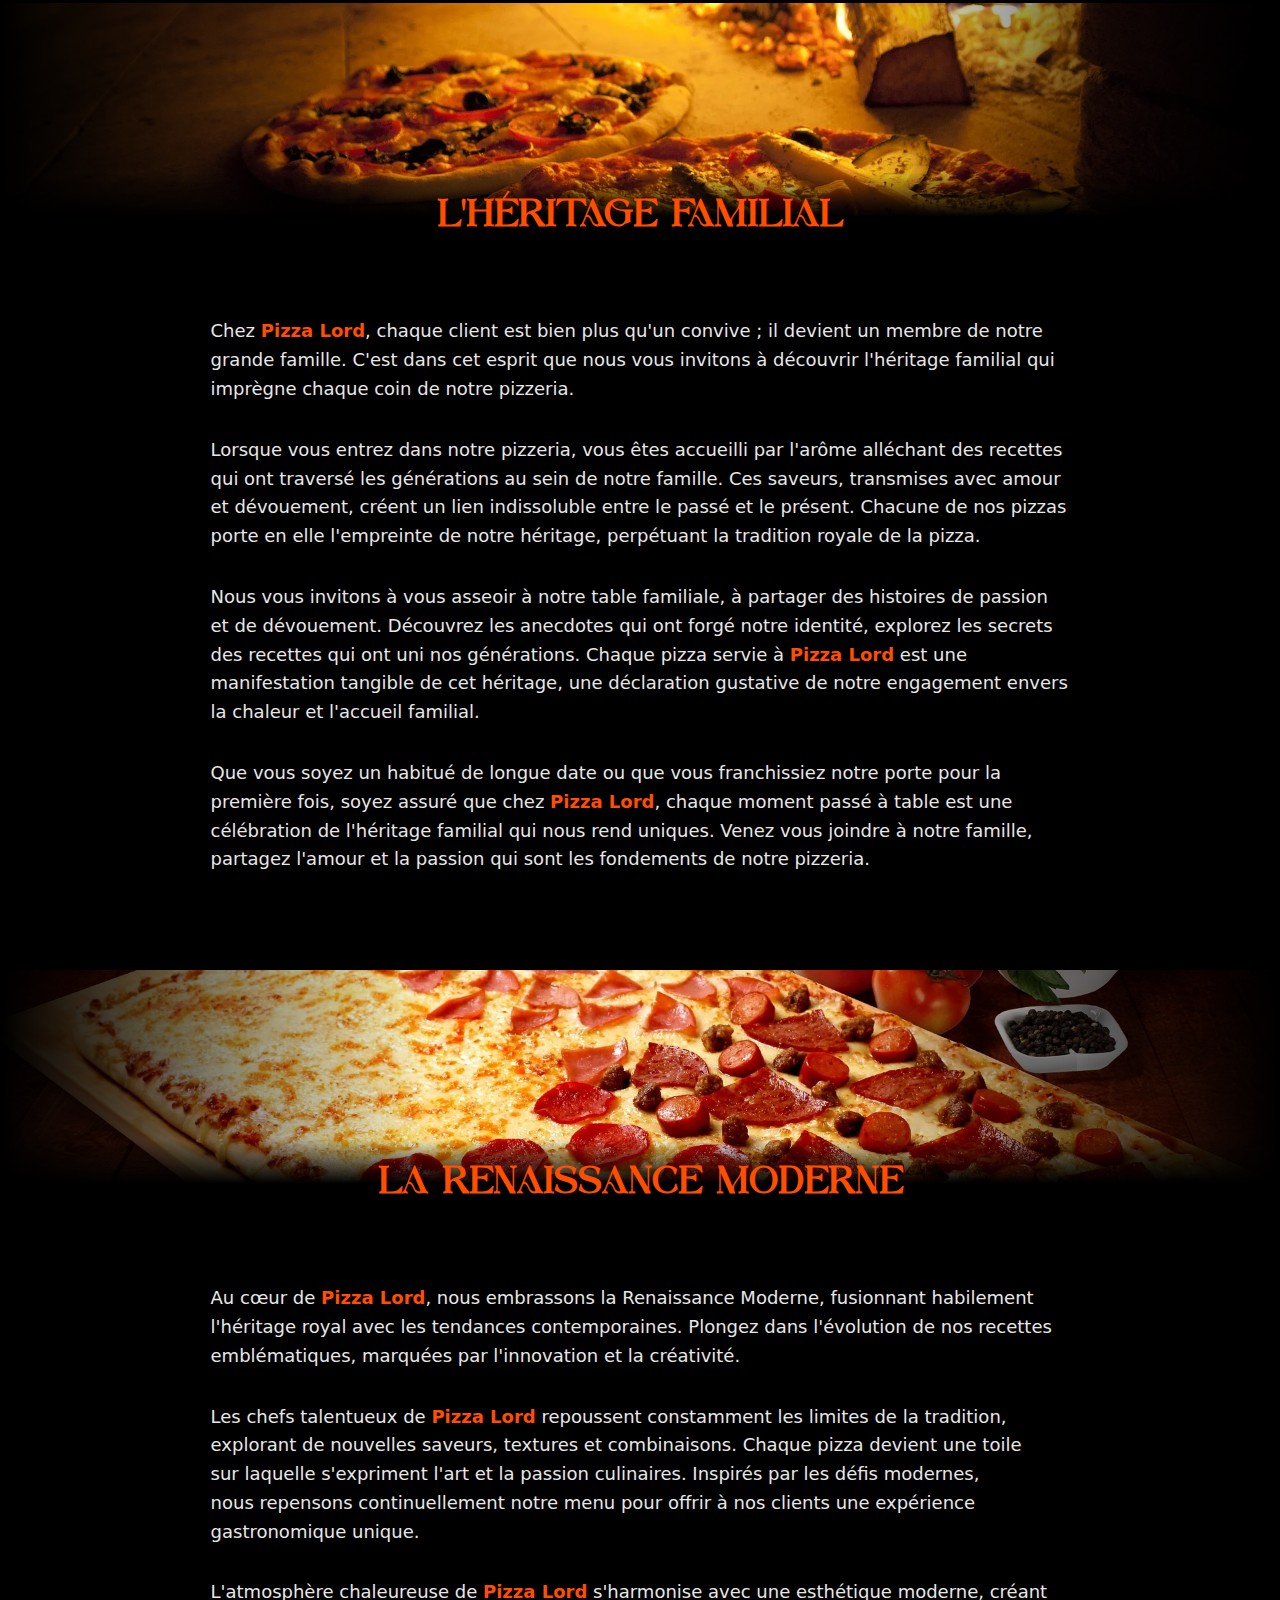
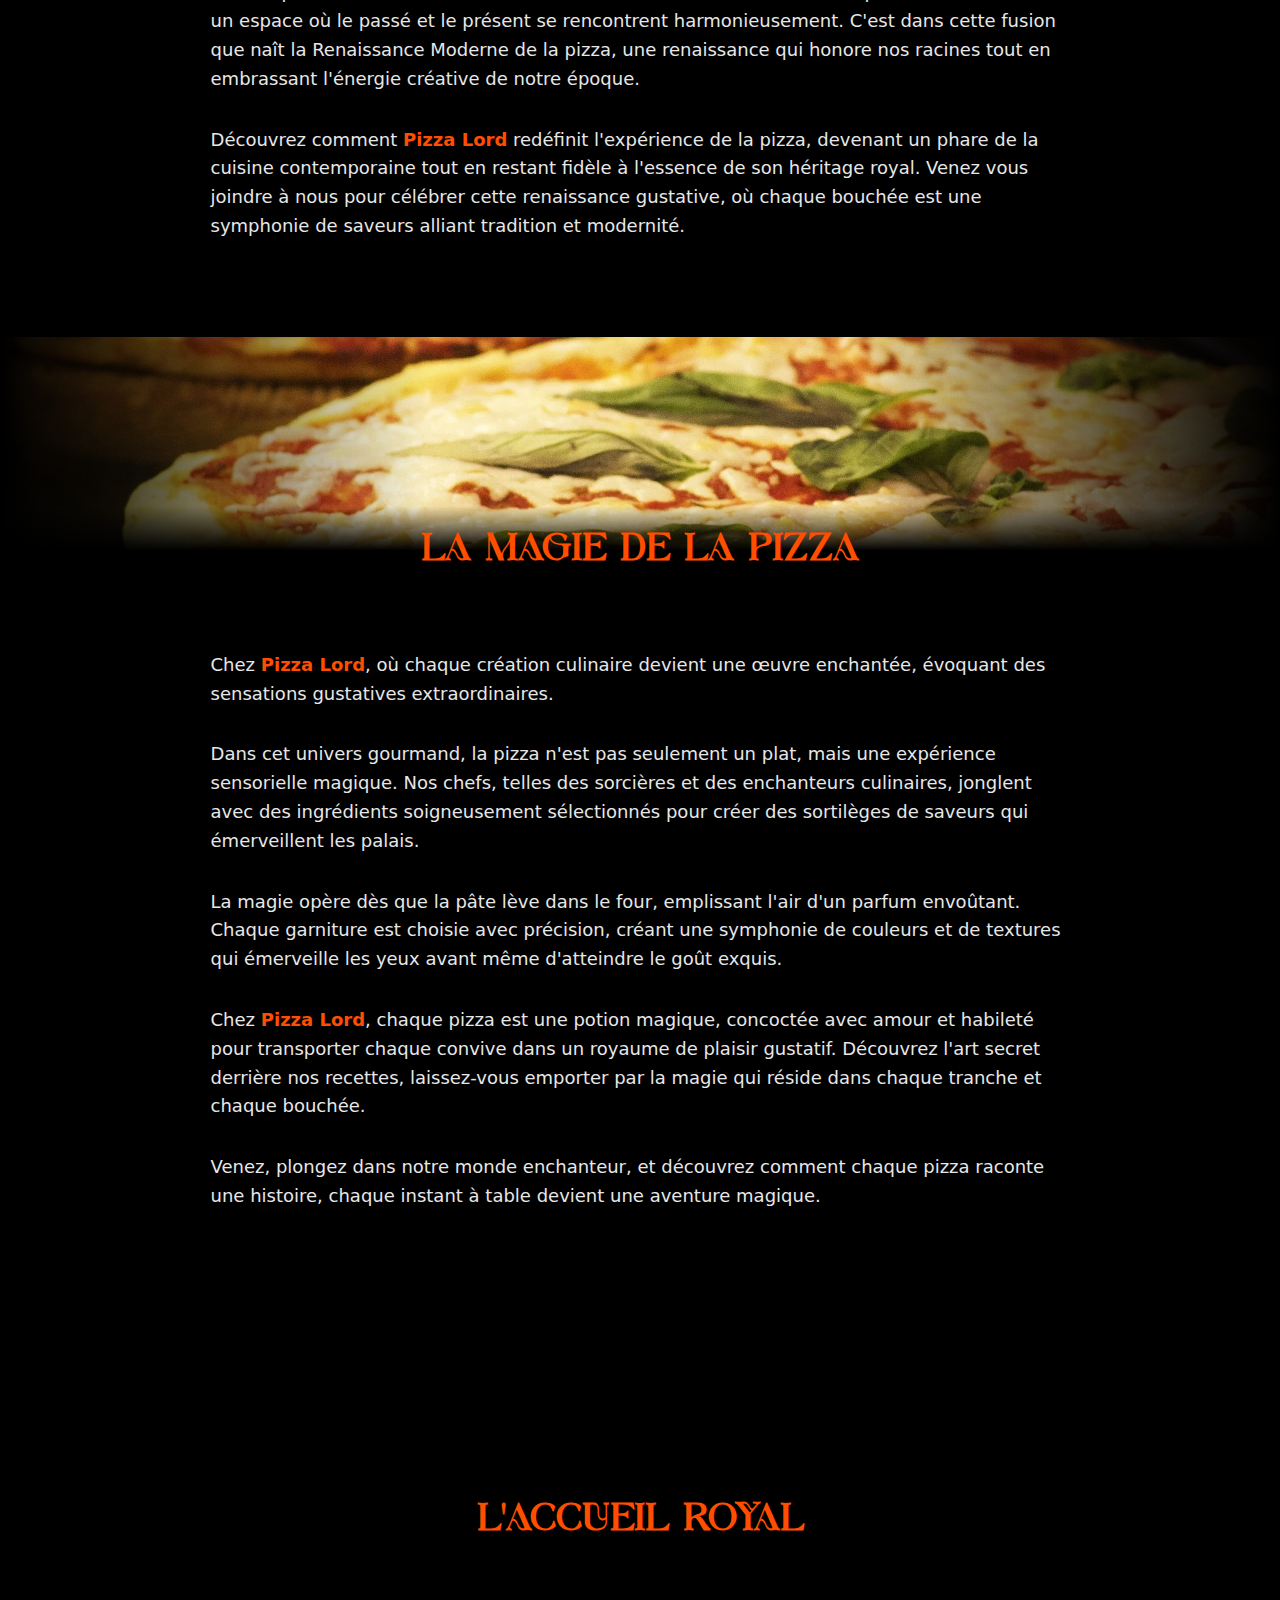
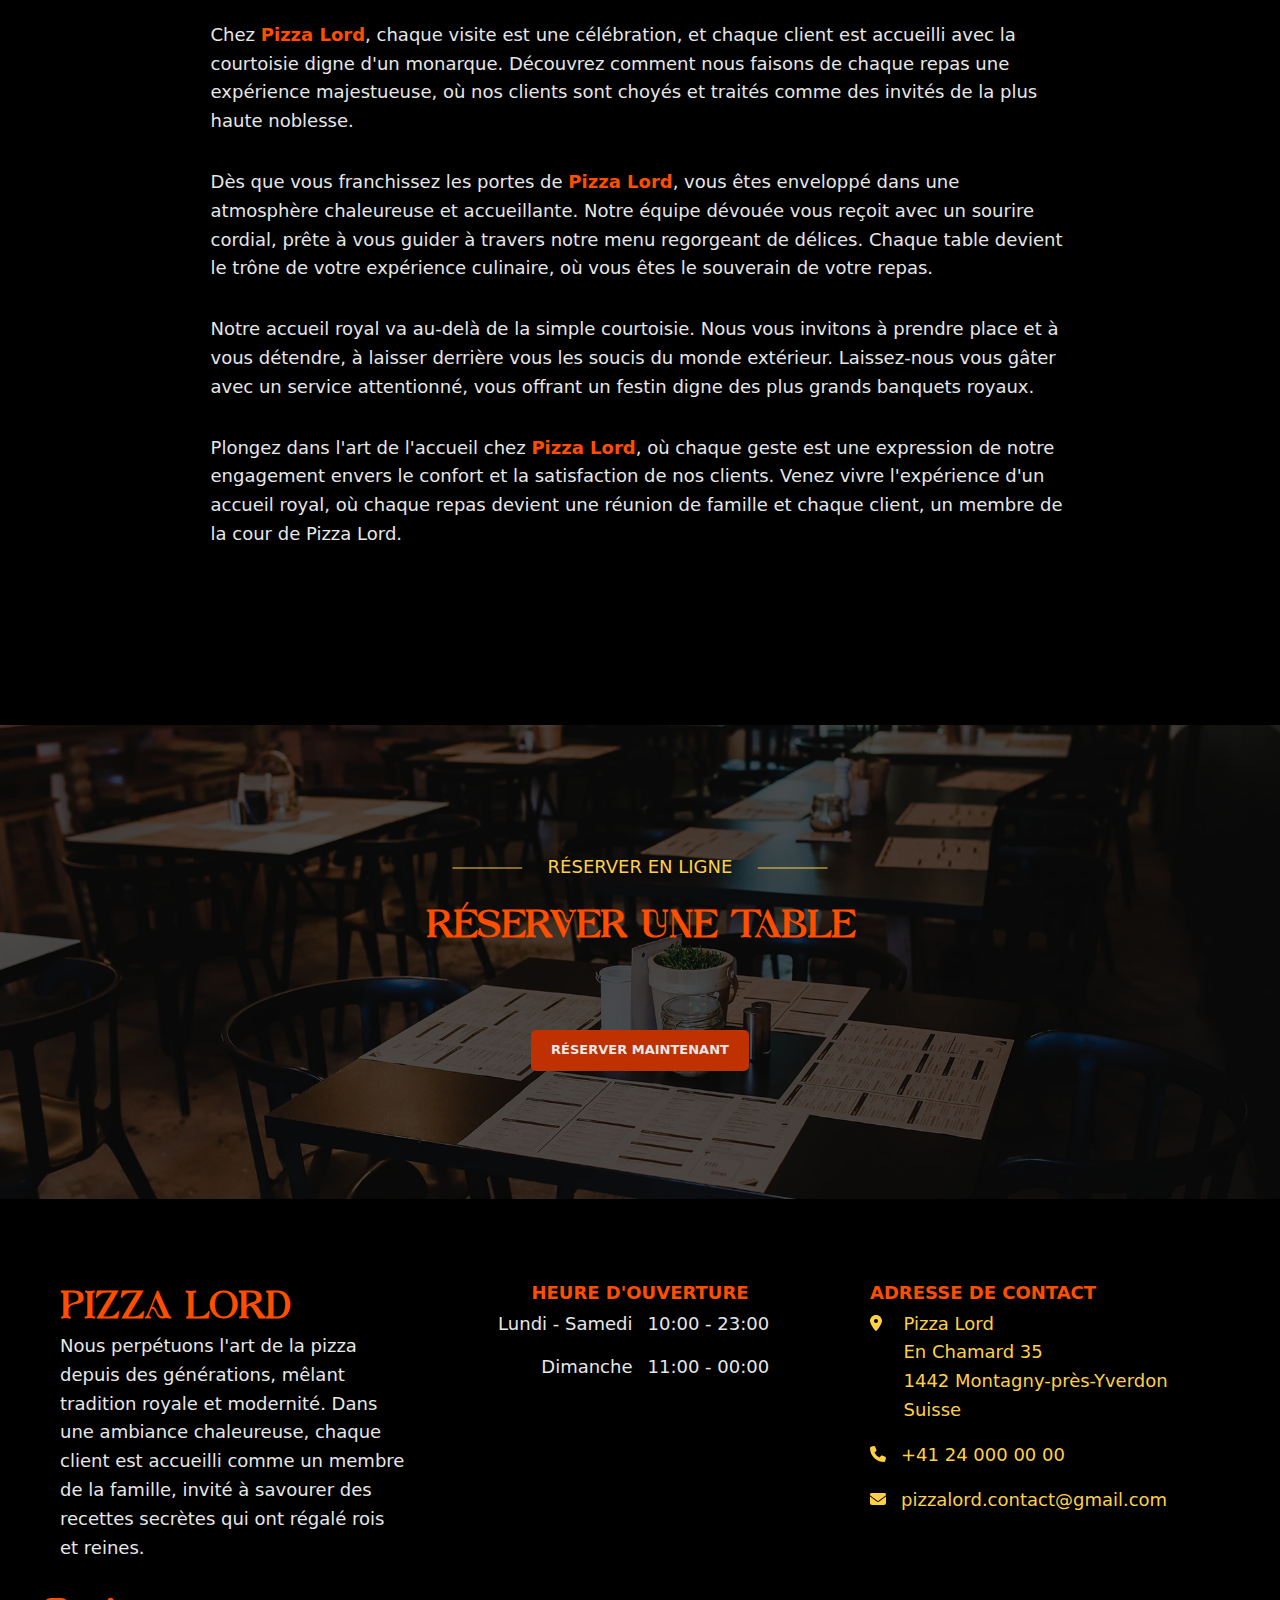
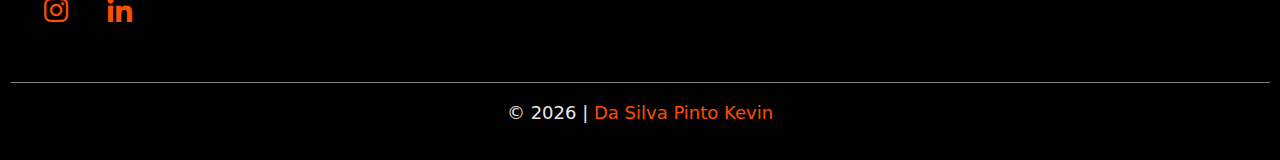
<file: histoire.html>
<!DOCTYPE html>
<html lang="fr">
<head>
    <meta charset="UTF-8">
    <meta name="description" content="Pizza Lord: Découvrez l'art de la pizza authentique. Des saveurs exquises, une ambiance chaleureuse et un service impeccable vous attendent.">
    <meta property="og:title" content="Pizza Lord - Histoire">
    <meta property="og:image" content="img/logo/logo-pizza-lord.png">
    <meta property="og:description" content="Pizza Lord: Découvrez l'art de la pizza authentique. Des saveurs exquises, une ambiance chaleureuse et un service impeccable vous attendent.">
    <meta name="viewport" content="width=device-width, initial-scale=1.0">
    <meta http-equiv="X-UA-Compatible" content="ie=edge">
    <title>Pizza Lord - Notre histoire</title>
    <link rel='stylesheet' href="https://unpkg.com/boxicons@2.1.4/css/boxicons.min.css">
    <link rel="stylesheet" href="css/style.css">
    <link rel="icon" type="image/x-icon" href="img/logo/logo-pizza-lord.ico">
    <script src="js/script.js" defer></script>
</head>
<body data-page="histoire">

<div id="container">

    <!-- ======== BTN SCROLL TO TOP ======== -->
    <button type="button" id="scrollToTop">
        <svg xmlns="http://www.w3.org/2000/svg" height="16" width="14" viewBox="0 0 448 512" fill="currentColor">
            <path d="M429.6 92.1c4.9-11.9 2.1-25.6-7-34.7s-22.8-11.9-34.7-7l-352 144c-14.2 5.8-22.2 20.8-19.3 35.8s16.1 25.8 31.4 25.8H224V432c0 15.3 10.8 28.4 25.8 31.4s30-5.1 35.8-19.3l144-352z"/>
        </svg>
    </button>

    <!-- ======== NAVBAR ======== -->
    <header id="mainMenu">
        <div class="container">
            <div class="row">
                <div class="logo">
                    <a href="index.html">
                        <img id="logo-nav-img-white" src="img/logo/logo-pizza-lord-light.png" alt="Logo Pizza Lord white" width="180" height="80" fetchpriority="high">
                        <img id="logo-nav-img-black" src="img/logo/logo-pizza-lord.png" alt="Logo Pizza Lord" width="180" height="80" fetchpriority="high">
                    </a>
                </div>

                <!-- ======== NAVBAR LINKS ======== -->
                <div class="navbar">
                    <nav>
                        <ul>
                            <li><a href="index.html">Accueil</a></li>
                            <li><a class="active" href="histoire.html" aria-current="page">Notre histoire</a></li>
                            <li><a href="menu.html">Menu</a></li>
                            <li><a href="reserver.html">Réserver une table</a></li>
                            <li><a href="contact.html">Contact</a></li>
                        </ul>

                        <!-- ======== BTN TOGGLE THE MENU ======== -->
                        <button type="button" id="toggleMenuBtn" data-btn-toggle-menu>
                            <span class="sr-only">Toggle the menu</span>
                            <i></i>
                            <i></i>
                            <i></i>
                        </button>
                    </nav>
                </div>
            </div>
        </div>
    </header>

    <!-- ======== CONTENT ======== -->
    <div id="mainContent">

        <!-- ======== HERO SECTION ======== -->
        <div id="hero">
            <p class="subtitle">En savoir plus sur nous</p>
            <h1>Notre histoire</h1>

            <!-- ======== HEADER BG IMG ======== -->
            <picture class="bg-img">
                <source srcset="img/HERO/compas.webp" type="image/webp">
                <img src="img/HERO/compas.jpg" alt="Une carte avec un compas/une rose des vents" fetchpriority="high">
            </picture>
        </div>

        <!-- ======== MAIN CONTENT ======== -->
        <main>

            <!-- ======== ORIGINS ======== -->
            <section>
                <header>
                    <h2>Les Origines Royales</h2>
                    <picture>
                        <source srcset="img/chateau.webp" type="image/webp">
                        <img src="img/chateau.jpg" alt="Un château dans les montagnes" loading="lazy">
                    </picture>
                </header>
                <div>
                    <p>
                        Au cœur de l'histoire de <span class="pizza-lord">Pizza Lord</span> se trouve un héritage royal qui transcende les époques. Remontons dans le temps, là où les recettes secrètes de nos pizzas exceptionnelles ont été créées et perfectionnées par des maîtres-pizzaiolos de renom. Ces artisans passionnés ont perpétué l'art ancestral de la pizza, le transmettant de génération en génération.
                    </p>
                    <p>
                        Au sein de nos cuisines, les traditions royales rencontrent l'innovation moderne, créant une expérience culinaire unique. Nous célébrons les saveurs qui ont régalé rois et reines, tout en adaptant ces délices aux palais contemporains. Chaque bouchée est un hommage à cette fusion exceptionnelle de passé et présent, une déclaration de notre engagement envers la qualité et l'authenticité.
                    </p>
                    <p>
                        En entrant dans <span class="pizza-lord">Pizza Lord</span>, vous pénétrez dans un royaume gastronomique où l'histoire et la modernité se rencontrent, où chaque pizza est une œuvre d'art créée avec soin et passion. Rejoignez-nous dans ce voyage à travers les origines royales de la pizza, une expérience gustative qui transcende le temps.
                    </p>
                </div>
            </section>

            <!-- ======== LEGACY ======== -->
            <section>
                <header>
                    <h2>L'Héritage Familial</h2>
                    <picture>
                        <source srcset="img/pizza-feu.webp" type="image/webp">
                        <img src="img/pizza-feu.jpg" alt="Des pizzas au feu de bois" loading="lazy">
                    </picture>
                </header>
                <div>
                    <p>
                        Chez <span class="pizza-lord">Pizza Lord</span>, chaque client est bien plus qu'un convive ; il devient un membre de notre grande famille. C'est dans cet esprit que nous vous invitons à découvrir l'héritage familial qui imprègne chaque coin de notre pizzeria.
                    </p>
                    <p>
                        Lorsque vous entrez dans notre pizzeria, vous êtes accueilli par l'arôme alléchant des recettes qui ont traversé les générations au sein de notre famille. Ces saveurs, transmises avec amour et dévouement, créent un lien indissoluble entre le passé et le présent. Chacune de nos pizzas porte en elle l'empreinte de notre héritage, perpétuant la tradition royale de la pizza.
                    </p>
                    <p>
                        Nous vous invitons à vous asseoir à notre table familiale, à partager des histoires de passion et de dévouement. Découvrez les anecdotes qui ont forgé notre identité, explorez les secrets des recettes qui ont uni nos générations. Chaque pizza servie à <span class="pizza-lord">Pizza Lord</span> est une manifestation tangible de cet héritage, une déclaration gustative de notre engagement envers la chaleur et l'accueil familial.
                    </p>
                    <p>
                        Que vous soyez un habitué de longue date ou que vous franchissiez notre porte pour la première fois, soyez assuré que chez <span class="pizza-lord">Pizza Lord</span>, chaque moment passé à table est une célébration de l'héritage familial qui nous rend uniques. Venez vous joindre à notre famille, partagez l'amour et la passion qui sont les fondements de notre pizzeria.
                    </p>
                </div>
            </section>

            <!-- ======== RENAISSANCE ======== -->
            <section>
                <header>
                    <h2>La Renaissance Moderne</h2>
                    <picture>
                        <source srcset="img/pizza-4.webp" type="image/webp">
                        <img src="img/pizza-4.jpg" alt="Une grande pizza réunissant 4 pizzas" loading="lazy">
                    </picture>
                </header>
                <div>
                    <p>
                        Au cœur de <span class="pizza-lord">Pizza Lord</span>, nous embrassons la Renaissance Moderne, fusionnant habilement l'héritage royal avec les tendances contemporaines. Plongez dans l'évolution de nos recettes emblématiques, marquées par l'innovation et la créativité.
                    </p>
                    <p>
                        Les chefs talentueux de <span class="pizza-lord">Pizza Lord</span> repoussent constamment les limites de la tradition, explorant de nouvelles saveurs, textures et combinaisons. Chaque pizza devient une toile sur laquelle s'expriment l'art et la passion culinaires. Inspirés par les défis modernes, nous repensons continuellement notre menu pour offrir à nos clients une expérience gastronomique unique.
                    </p>
                    <p>
                        L'atmosphère chaleureuse de <span class="pizza-lord">Pizza Lord</span> s'harmonise avec une esthétique moderne, créant un espace où le passé et le présent se rencontrent harmonieusement. C'est dans cette fusion que naît la Renaissance Moderne de la pizza, une renaissance qui honore nos racines tout en embrassant l'énergie créative de notre époque.
                    </p>
                    <p>
                        Découvrez comment <span class="pizza-lord">Pizza Lord</span> redéfinit l'expérience de la pizza, devenant un phare de la cuisine contemporaine tout en restant fidèle à l'essence de son héritage royal. Venez vous joindre à nous pour célébrer cette renaissance gustative, où chaque bouchée est une symphonie de saveurs alliant tradition et modernité.
                    </p>
                </div>
            </section>

            <!-- ======== MAGIC ======== -->
            <section>
                <header>
                    <h2>La Magie de la Pizza</h2>
                    <picture>
                        <source srcset="img/3pizzas.webp" type="image/webp">
                        <img src="img/3pizzas.jpg" alt="Une pizza 4 fromages" loading="lazy">
                    </picture>
                </header>
                <div>
                    <p>
                        Chez <span class="pizza-lord">Pizza Lord</span>, où chaque création culinaire devient une œuvre enchantée, évoquant des sensations gustatives extraordinaires.
                    </p>
                    <p>
                        Dans cet univers gourmand, la pizza n'est pas seulement un plat, mais une expérience sensorielle magique. Nos chefs, telles des sorcières et des enchanteurs culinaires, jonglent avec des ingrédients soigneusement sélectionnés pour créer des sortilèges de saveurs qui émerveillent les palais.
                    </p>
                    <p>
                        La magie opère dès que la pâte lève dans le four, emplissant l'air d'un parfum envoûtant. Chaque garniture est choisie avec précision, créant une symphonie de couleurs et de textures qui émerveille les yeux avant même d'atteindre le goût exquis.
                    </p>
                    <p>
                        Chez <span class="pizza-lord">Pizza Lord</span>, chaque pizza est une potion magique, concoctée avec amour et habileté pour transporter chaque convive dans un royaume de plaisir gustatif. Découvrez l'art secret derrière nos recettes, laissez-vous emporter par la magie qui réside dans chaque tranche et chaque bouchée.
                    </p>
                    <p>
                        Venez, plongez dans notre monde enchanteur, et découvrez comment chaque pizza raconte une histoire, chaque instant à table devient une aventure magique.
                    </p>
                </div>
            </section>

            <!-- ======== ROYAL WELCOME ======== -->
            <section>
                <header>
                    <h2>L'Accueil Royal</h2>
                    <picture>
                        <source srcset="img/pizza_coupe.webp" type="image/webp">
                        <img src="img/pizza_coupe.jpg" alt="Dégustation d'une pizza" loading="lazy">
                    </picture>
                </header>
                <div>
                    <p>
                        Chez <span class="pizza-lord">Pizza Lord</span>, chaque visite est une célébration, et chaque client est accueilli avec la courtoisie digne d'un monarque. Découvrez comment nous faisons de chaque repas une expérience majestueuse, où nos clients sont choyés et traités comme des invités de la plus haute noblesse.
                    </p>
                    <p>
                        Dès que vous franchissez les portes de <span class="pizza-lord">Pizza Lord</span>, vous êtes enveloppé dans une atmosphère chaleureuse et accueillante. Notre équipe dévouée vous reçoit avec un sourire cordial, prête à vous guider à travers notre menu regorgeant de délices. Chaque table devient le trône de votre expérience culinaire, où vous êtes le souverain de votre repas.
                    </p>
                    <p>
                        Notre accueil royal va au-delà de la simple courtoisie. Nous vous invitons à prendre place et à vous détendre, à laisser derrière vous les soucis du monde extérieur. Laissez-nous vous gâter avec un service attentionné, vous offrant un festin digne des plus grands banquets royaux.
                    </p>
                    <p>
                        Plongez dans l'art de l'accueil chez <span class="pizza-lord">Pizza Lord</span>, où chaque geste est une expression de notre engagement envers le confort et la satisfaction de nos clients. Venez vivre l'expérience d'un accueil royal, où chaque repas devient une réunion de famille et chaque client, un membre de la cour de Pizza Lord.
                    </p>
                </div>
            </section>
        </main>
    </div>

    <!-- ======== FOOTER ========= -->
    <footer>

        <!-- ======== RESERVATION ======== -->
        <section id="reserverTable">
            <p class="subtitle">Réserver en ligne</p>
            <h2>Réserver une table</h2>
            <a class="btn-style" href="reserver.html">Réserver maintenant</a>
            <picture class="bg-img">
                <source srcset="img/table.webp" type="image/webp">
                <img src="img/table.jpg" alt="Une table avec des chaise">
            </picture>
        </section>

        <section id="footerSection">

            <!-- ======== FOOTER DESCRIPTION ======== -->
            <div id="footerPresentation">
                <a href="index.html">
                    <h2>Pizza Lord</h2>
                </a>
                <p>
                    Nous perpétuons l'art de la pizza depuis des générations, mêlant tradition royale et modernité. Dans une ambiance chaleureuse, chaque client est accueilli comme un membre de la famille, invité à savourer des recettes secrètes qui ont régalé rois et reines.
                </p>
            </div>

            <!-- ======== OPENING TIME ======== -->
            <div id="heureOuverture">
                <h4>Heure d'ouverture</h4>
                <div>
                    <p>Lundi - Samedi</p>
                    <p>10:00 - 23:00</p>
                    <p>Dimanche</p>
                    <p>11:00 - 00:00</p>
                </div>
            </div>

            <!-- ======== CONTACT ======== -->
            <div id="adresseContact">
                <h4>Adresse de contact</h4>
                <ul>
                    <li>
                        <a href="https://maps.app.goo.gl/jNASyRrncdCJdbnf7" target="_blank">
                            <p>
                                <svg xmlns="http://www.w3.org/2000/svg" height="16" width="12" viewBox="0 0 384 512" fill="currentColor">
                                    <path d="M215.7 499.2C267 435 384 279.4 384 192C384 86 298 0 192 0S0 86 0 192c0 87.4 117 243 168.3 307.2c12.3 15.3 35.1 15.3 47.4 0zM192 128a64 64 0 1 1 0 128 64 64 0 1 1 0-128z"/>
                                </svg>
                            </p>
                            <div>
                                <p>Pizza Lord</p>
                                <p>En Chamard 35</p>
                                <p>1442 Montagny-près-Yverdon</p>
                                <p>Suisse</p>
                            </div>
                        </a>
                    </li>
                    <li>
                        <a href="tel:+41240000000">
                            <p>
                                <svg xmlns="http://www.w3.org/2000/svg" height="16" width="16" viewBox="0 0 512 512" fill="currentColor">
                                    <path d="M164.9 24.6c-7.7-18.6-28-28.5-47.4-23.2l-88 24C12.1 30.2 0 46 0 64C0 311.4 200.6 512 448 512c18 0 33.8-12.1 38.6-29.5l24-88c5.3-19.4-4.6-39.7-23.2-47.4l-96-40c-16.3-6.8-35.2-2.1-46.3 11.6L304.7 368C234.3 334.7 177.3 277.7 144 207.3L193.3 167c13.7-11.2 18.4-30 11.6-46.3l-40-96z"/>
                                </svg>
                            </p>
                            <p>+41 24 000 00 00</p>
                        </a>
                    </li>
                    <li>
                        <a href="mailto:pizzalord.contact@gmail.com">
                            <p>
                                <svg xmlns="http://www.w3.org/2000/svg" height="16" width="16" viewBox="0 0 512 512" fill="currentColor">
                                    <path d="M48 64C21.5 64 0 85.5 0 112c0 15.1 7.1 29.3 19.2 38.4L236.8 313.6c11.4 8.5 27 8.5 38.4 0L492.8 150.4c12.1-9.1 19.2-23.3 19.2-38.4c0-26.5-21.5-48-48-48H48zM0 176V384c0 35.3 28.7 64 64 64H448c35.3 0 64-28.7 64-64V176L294.4 339.2c-22.8 17.1-54 17.1-76.8 0L0 176z"/>
                                </svg>
                            </p>
                            <p>pizzalord.contact@gmail.com</p>
                        </a>
                    </li>
                </ul>
            </div>
        </section>

        <!-- ======== FOOTER SOCIAL ======== -->
        <section id="footerRS">
            <ul>
                <li>
                    <a href="https://www.instagram.com/" target="_blank">
                        <span class="sr-only">Instagram</span>
                        <i class="bx bxl-instagram"></i>
                    </a>
                </li>
                <li>
                    <a href="https://www.linkedin.com/feed/" target="_blank">
                        <span class="sr-only">LinkedIn</span>
                        <i class="bx bxl-linkedin"></i>
                    </a>
                </li>
            </ul>
        </section>
    </footer>

    <!-- ======== COPYRIGHT ======== -->
    <div id="copyright">
        <hr>
        <p>
            &#169; <span data-current-year></span> &#124; <a href="https://github.com/NamelessProj" target="_blank">Da Silva Pinto Kevin</a>
        </p>
    </div>
</div>

<!-- ======== SLIDE MENU ======== -->
<div id="slide-out-area">

    <!-- ======== BTN CLOSE MENU ======== -->
    <button type="button" id="slide-out-area-close" data-btn-toggle-menu>
            <span class="close-wrap">
                <span></span>
                <span></span>
            </span>
    </button>

    <!-- ======== MENU CONTENT ======== -->
    <div class="slide-out-area-content">
        <div class="inner-wrap">
            <nav class="inner">

                <!-- ======== MENU LINKS ======== -->
                <ul class="menu-mobile">
                    <li class="menu-item"><a href="index.html">Accueil</a></li>
                    <li class="menu-item"><a href="menu.html">Menu</a></li>
                    <li class="menu-item"><a class="active" href="histoire.html" aria-current="page">Notre histoire</a></li>
                    <li class="menu-item"><a href="reserver.html">Réserver</a></li>
                    <li class="menu-item"><a href="contact.html">Contact</a></li>
                </ul>

                <!-- ======== MENU LOCALISATION ======== -->
                <div class="contact-infos">
                    <h4>Contact</h4>
                    <a href="https://maps.app.goo.gl/jNASyRrncdCJdbnf7" target="_blank">
                        <p>Pizza Lord</p>
                        <p>En Chamard 35</p>
                        <p>1442 Montagny-près-Yverdon</p>
                        <p>Suisse</p>
                    </a>
                </div>
            </nav>

            <!-- ======== RS LINKS ======== -->
            <div class="bottom-meta-wrap">
                <ul>
                    <li>
                        <a href="https://www.instagram.com/" target="_blank">
                            <span class="sr-only">Instagram</span>
                            <i class="bx bxl-instagram"></i>
                        </a>
                    </li>
                    <li>
                        <a href="https://www.linkedin.com/feed/" target="_blank">
                            <span class="sr-only">LinkedIn</span>
                            <i class="bx bxl-linkedin"></i>
                        </a>
                    </li>
                </ul>
            </div>

        </div>
    </div>
</div>

</body>
</html>
</file>
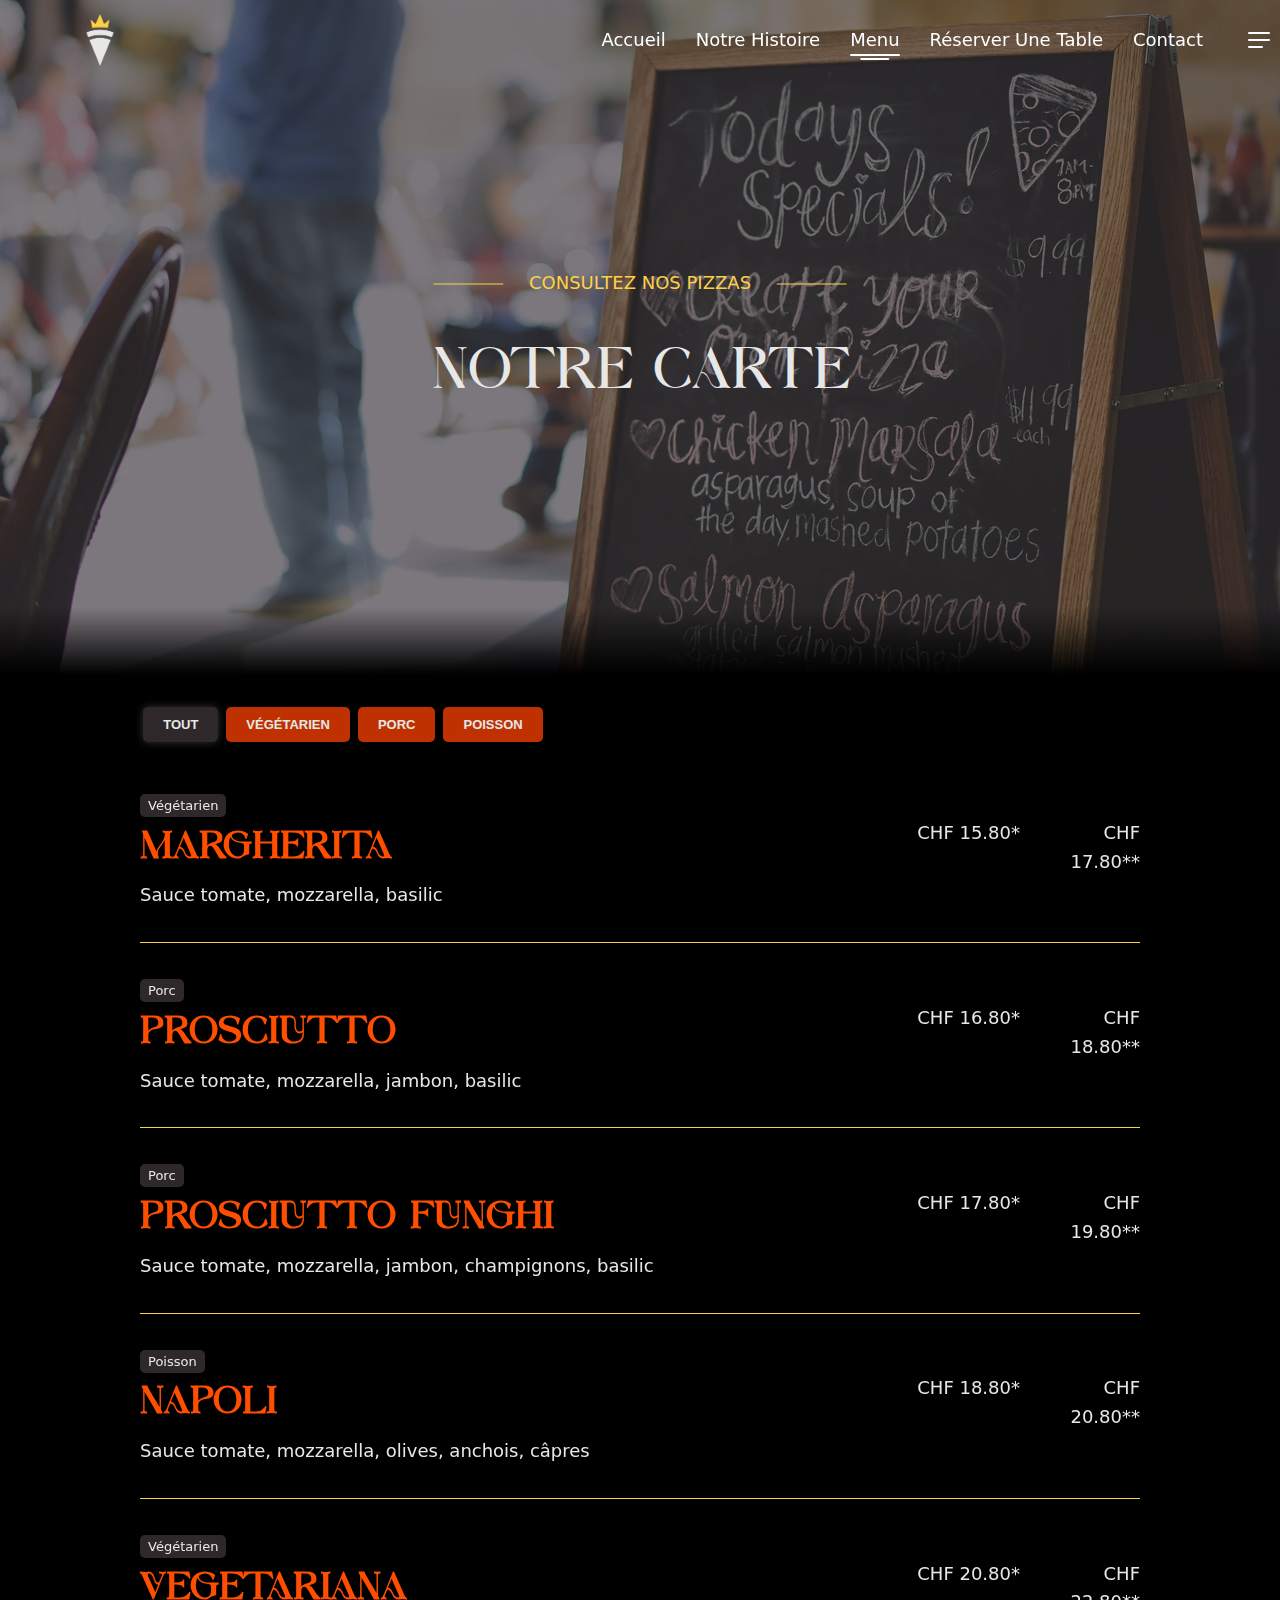
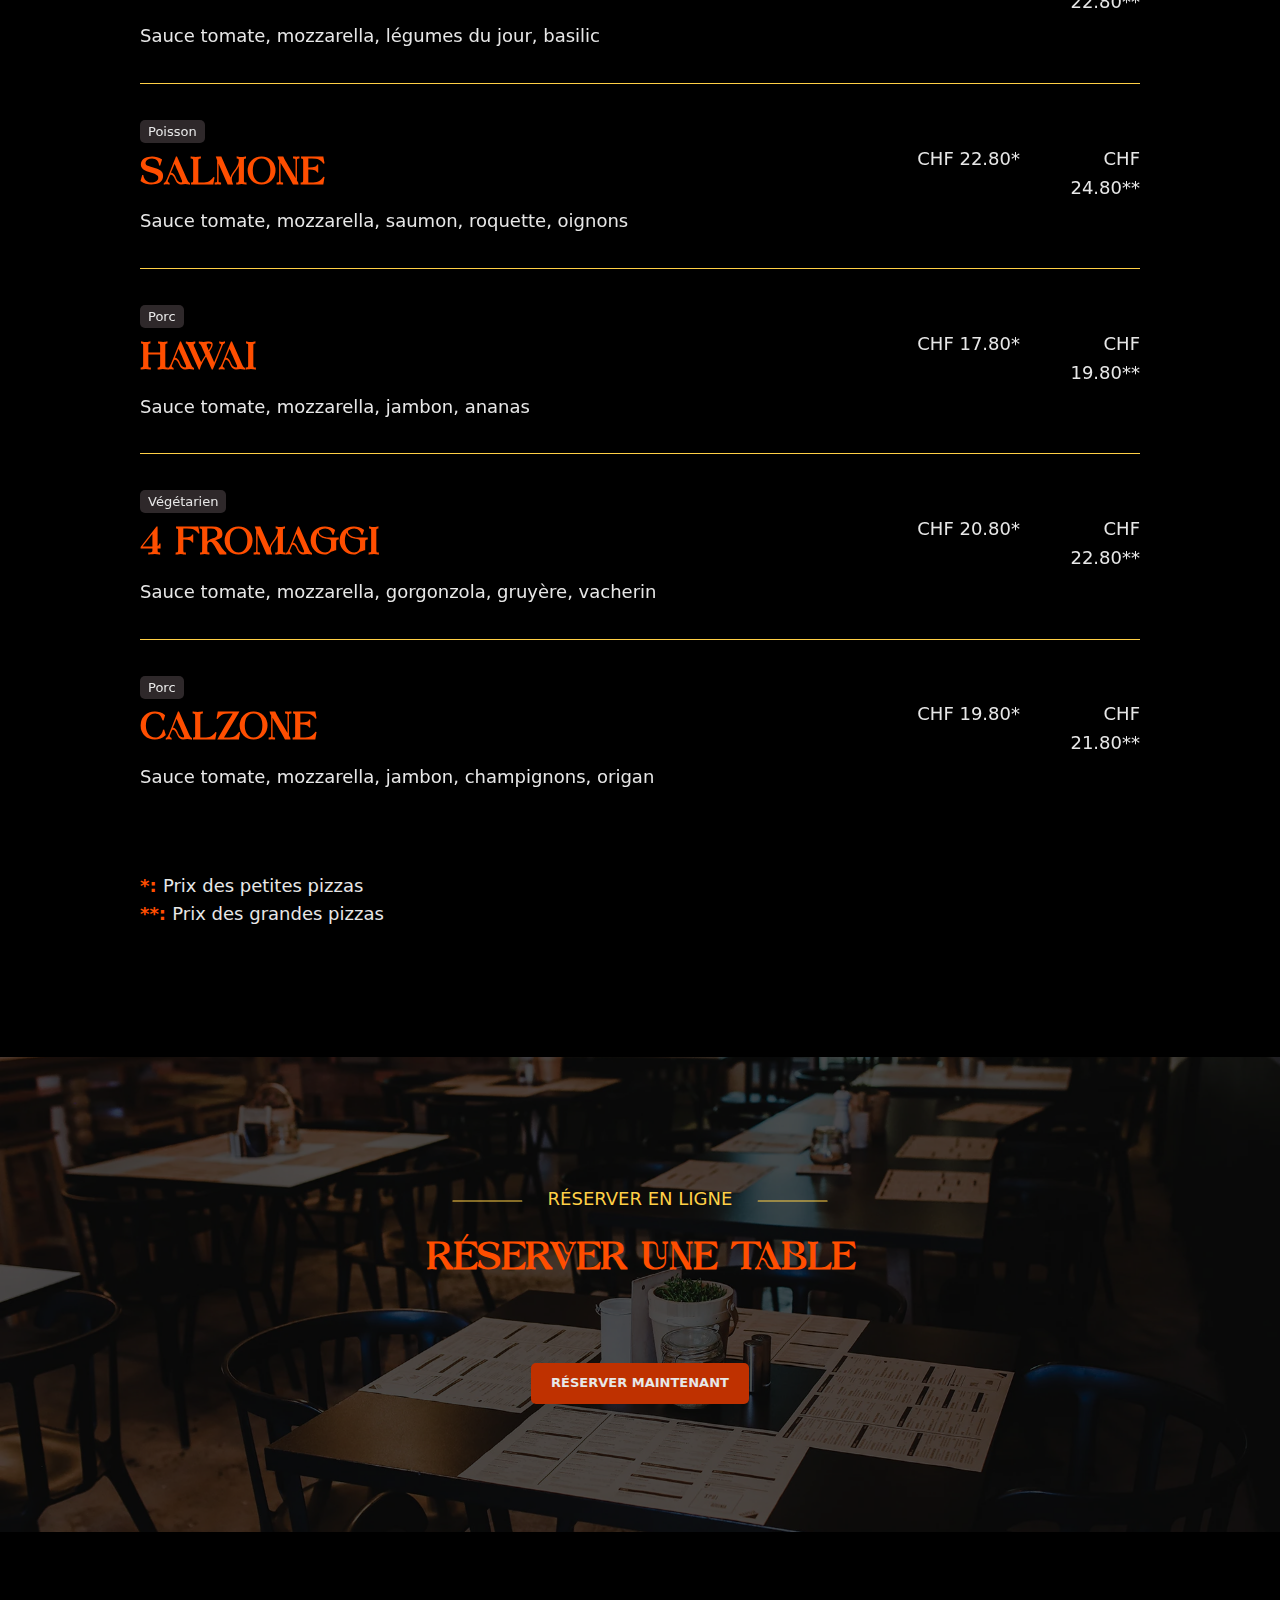
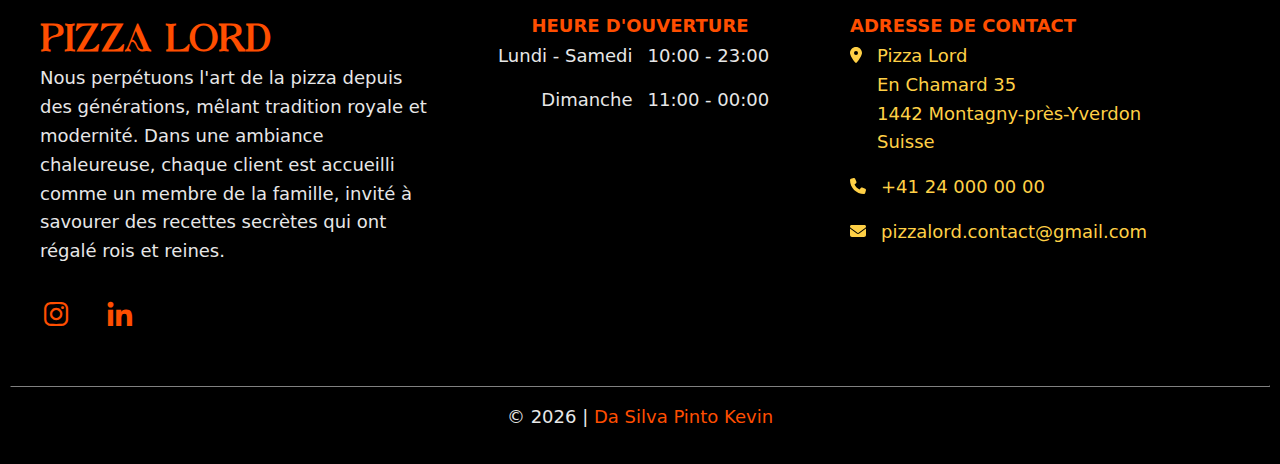
<file: menu.html>
<!DOCTYPE html>
<html lang="fr">
<head>
    <meta charset="UTF-8">
    <meta name="description" content="Pizza Lord: Découvrez l'art de la pizza authentique. Des saveurs exquises, une ambiance chaleureuse et un service impeccable vous attendent.">
    <meta property="og:title" content="Pizza Lord - Menu">
    <meta property="og:image" content="img/logo/logo-pizza-lord.png">
    <meta property="og:description" content="Pizza Lord: Découvrez l'art de la pizza authentique. Des saveurs exquises, une ambiance chaleureuse et un service impeccable vous attendent.">
    <meta name="viewport" content="width=device-width, initial-scale=1.0">
    <meta http-equiv="X-UA-Compatible" content="ie=edge">
    <title>Pizza Lord - Menu</title>
    <link rel="stylesheet" href="https://unpkg.com/boxicons@2.1.4/css/boxicons.min.css">
    <link rel="stylesheet" href="css/style.css">
    <link rel="icon" type="image/x-icon" href="img/logo/logo-pizza-lord.ico">
    <script src="js/script.js" defer></script>
</head>
<body data-page="menu">

<div id="container">

    <!-- ======== BTN SCROLL TO TOP ======== -->
    <button type="button" id="scrollToTop">
        <svg xmlns="http://www.w3.org/2000/svg" height="16" width="14" viewBox="0 0 448 512" fill="currentColor">
            <path d="M429.6 92.1c4.9-11.9 2.1-25.6-7-34.7s-22.8-11.9-34.7-7l-352 144c-14.2 5.8-22.2 20.8-19.3 35.8s16.1 25.8 31.4 25.8H224V432c0 15.3 10.8 28.4 25.8 31.4s30-5.1 35.8-19.3l144-352z"/>
        </svg>
    </button>

    <!-- ======== NAVBAR ======== -->
    <header id="mainMenu">
        <div class="container">
            <div class="row">
                <div class="logo">
                    <a href="index.html">
                        <img id="logo-nav-img-white" src="img/logo/logo-pizza-lord-light.png" alt="Logo Pizza Lord white" width="180" height="80" fetchpriority="high">
                        <img id="logo-nav-img-black" src="img/logo/logo-pizza-lord.png" alt="Logo Pizza Lord" width="180" height="80" fetchpriority="high">
                    </a>
                </div>

                <!-- ======== NAVBAR LINKS ======== -->
                <div class="navbar">
                    <nav>
                        <ul>
                            <li><a href="index.html">Accueil</a></li>
                            <li><a href="histoire.html">Notre histoire</a></li>
                            <li><a class="active" href="menu.html" aria-current="page">Menu</a></li>
                            <li><a href="reserver.html">Réserver une table</a></li>
                            <li><a href="contact.html">Contact</a></li>
                        </ul>

                        <!-- ======== BTN TOGGLE THE MENU ======== -->
                        <button type="button" id="toggleMenuBtn" data-btn-toggle-menu>
                            <span class="sr-only">Toggle the menu</span>
                            <i></i>
                            <i></i>
                            <i></i>
                        </button>
                    </nav>
                </div>
            </div>
        </div>
    </header>

    <!-- ======== CONTENT ======== -->
    <div id="mainContent">

        <!-- ======== HERO SECTION ======== -->
        <div id="hero">
            <p class="subtitle">Consultez nos pizzas</p>
            <h1>Notre carte</h1>

            <!-- ======== HEADER BG IMG ======== -->
            <picture class="bg-img">
                <source srcset="img/HERO/menu.webp" type="image/webp">
                <img src="img/HERO/menu.jpg" alt="Un tableau noir à l'extérieur servant de menu" fetchpriority="high">
            </picture>
        </div>

        <!-- ======== MAIN CONTENT ======== -->
        <main>

            <!-- ======== MENU ======== -->
            <section id="menu">

                <!-- ======== FILTERS ======== -->
                <div class="filter">
                    <h2 class="sr-only">Filtre des pizzas</h2>
                    <button type="button" class="filter-btn active" data-filter="all">Tout</button>
                    <button type="button" class="filter-btn" data-filter="vegetarien">Végétarien</button>
                    <button type="button" class="filter-btn" data-filter="porc">Porc</button>
                    <button type="button" class="filter-btn" data-filter="poisson">Poisson</button>
                </div>

                <!-- ======== MENU / PIZZA LIST ======== -->
                <ul class="pizza-list">

                    <!-- Every pizza is a "li" -->

                    <li class="pizza-item" data-category-vegetarien>
                        <div class="pizza-details">
                            <span>Végétarien</span>
                        </div>
                        <div class="pizza-infos">
                            <h2>Margherita</h2>
                            <p>15.80</p>
                            <p>17.80</p>
                            <p>Sauce tomate, mozzarella, basilic</p>
                        </div>
                    </li>

                    <li class="pizza-item" data-category-porc>
                        <div class="pizza-details">
                            <span>Porc</span>
                        </div>
                        <div class="pizza-infos">
                            <h2>Prosciutto</h2>
                            <p>16.80</p>
                            <p>18.80</p>
                            <p>Sauce tomate, mozzarella, jambon, basilic</p>
                        </div>
                    </li>

                    <li class="pizza-item" data-category-porc>
                        <div class="pizza-details">
                            <span>Porc</span>
                        </div>
                        <div class="pizza-infos">
                            <h2>Prosciutto Funghi</h2>
                            <p>17.80</p>
                            <p>19.80</p>
                            <p>Sauce tomate, mozzarella, jambon, champignons, basilic</p>
                        </div>
                    </li>

                    <li class="pizza-item" data-category-poisson>
                        <div class="pizza-details">
                            <span>Poisson</span>
                        </div>
                        <div class="pizza-infos">
                            <h2>Napoli</h2>
                            <p>18.80</p>
                            <p>20.80</p>
                            <p>Sauce tomate, mozzarella, olives, anchois, câpres</p>
                        </div>
                    </li>

                    <li class="pizza-item" data-category-vegetarien>
                        <div class="pizza-details">
                            <span>Végétarien</span>
                        </div>
                        <div class="pizza-infos">
                            <h2>Vegetariana</h2>
                            <p>20.80</p>
                            <p>22.80</p>
                            <p>Sauce tomate, mozzarella, légumes du jour, basilic</p>
                        </div>
                    </li>

                    <li class="pizza-item" data-category-poisson>
                        <div class="pizza-details">
                            <span>Poisson</span>
                        </div>
                        <div class="pizza-infos">
                            <h2>Salmone</h2>
                            <p>22.80</p>
                            <p>24.80</p>
                            <p>Sauce tomate, mozzarella, saumon, roquette, oignons</p>
                        </div>
                    </li>

                    <li class="pizza-item" data-category-porc>
                        <div class="pizza-details">
                            <span>Porc</span>
                        </div>
                        <div class="pizza-infos">
                            <h2>Hawai</h2>
                            <p>17.80</p>
                            <p>19.80</p>
                            <p>Sauce tomate, mozzarella, jambon, ananas</p>
                        </div>
                    </li>

                    <li class="pizza-item" data-category-vegetarien>
                        <div class="pizza-details">
                            <span>Végétarien</span>
                        </div>
                        <div class="pizza-infos">
                            <h2>4 fromaggi</h2>
                            <p>20.80</p>
                            <p>22.80</p>
                            <p>Sauce tomate, mozzarella, gorgonzola, gruyère, vacherin</p>
                        </div>
                    </li>

                    <li class="pizza-item" data-category-porc>
                        <div class="pizza-details">
                            <span>Porc</span>
                        </div>
                        <div class="pizza-infos">
                            <h2>Calzone</h2>
                            <p>19.80</p>
                            <p>21.80</p>
                            <p>Sauce tomate, mozzarella, jambon, champignons, origan</p>
                        </div>
                    </li>
                </ul>

                <!-- ======== PRICES INFOS ======== -->
                <div class="infos-bottom">
                    <p><span>*: </span>Prix des petites pizzas</p>
                    <p><span>**: </span>Prix des grandes pizzas</p>
                </div>

            </section>
        </main>
    </div>

    <!-- ======== FOOTER ========= -->
    <footer>

        <!-- ======== RESERVATION ======== -->
        <section id="reserverTable">
            <p class="subtitle">Réserver en ligne</p>
            <h2>Réserver une table</h2>
            <a class="btn-style" href="reserver.html">Réserver maintenant</a>
            <picture class="bg-img">
                <source srcset="img/table.webp" type="image/webp">
                <img src="img/table.jpg" alt="Une table avec des chaise">
            </picture>
        </section>

        <section id="footerSection">

            <!-- ======== FOOTER DESCRIPTION ======== -->
            <div id="footerPresentation">
                <a href="index.html">
                    <h2>Pizza Lord</h2>
                </a>
                <p>
                    Nous perpétuons l'art de la pizza depuis des générations, mêlant tradition royale et modernité. Dans une ambiance chaleureuse, chaque client est accueilli comme un membre de la famille, invité à savourer des recettes secrètes qui ont régalé rois et reines.
                </p>
            </div>

            <!-- ======== OPENING TIME ======== -->
            <div id="heureOuverture">
                <h4>Heure d'ouverture</h4>
                <div>
                    <p>Lundi - Samedi</p>
                    <p>10:00 - 23:00</p>
                    <p>Dimanche</p>
                    <p>11:00 - 00:00</p>
                </div>
            </div>

            <!-- ======== CONTACT ======== -->
            <div id="adresseContact">
                <h4>Adresse de contact</h4>
                <ul>
                    <li>
                        <a href="https://maps.app.goo.gl/jNASyRrncdCJdbnf7" target="_blank">
                            <p>
                                <svg xmlns="http://www.w3.org/2000/svg" height="16" width="12" viewBox="0 0 384 512" fill="currentColor">
                                    <path d="M215.7 499.2C267 435 384 279.4 384 192C384 86 298 0 192 0S0 86 0 192c0 87.4 117 243 168.3 307.2c12.3 15.3 35.1 15.3 47.4 0zM192 128a64 64 0 1 1 0 128 64 64 0 1 1 0-128z"/>
                                </svg>
                            </p>
                            <div>
                                <p>Pizza Lord</p>
                                <p>En Chamard 35</p>
                                <p>1442 Montagny-près-Yverdon</p>
                                <p>Suisse</p>
                            </div>
                        </a>
                    </li>
                    <li>
                        <a href="tel:+41240000000">
                            <p>
                                <svg xmlns="http://www.w3.org/2000/svg" height="16" width="16" viewBox="0 0 512 512" fill="currentColor">
                                    <path d="M164.9 24.6c-7.7-18.6-28-28.5-47.4-23.2l-88 24C12.1 30.2 0 46 0 64C0 311.4 200.6 512 448 512c18 0 33.8-12.1 38.6-29.5l24-88c5.3-19.4-4.6-39.7-23.2-47.4l-96-40c-16.3-6.8-35.2-2.1-46.3 11.6L304.7 368C234.3 334.7 177.3 277.7 144 207.3L193.3 167c13.7-11.2 18.4-30 11.6-46.3l-40-96z"/>
                                </svg>
                            </p>
                            <p>+41 24 000 00 00</p>
                        </a>
                    </li>
                    <li>
                        <a href="mailto:pizzalord.contact@gmail.com">
                            <p>
                                <svg xmlns="http://www.w3.org/2000/svg" height="16" width="16" viewBox="0 0 512 512" fill="currentColor">
                                    <path d="M48 64C21.5 64 0 85.5 0 112c0 15.1 7.1 29.3 19.2 38.4L236.8 313.6c11.4 8.5 27 8.5 38.4 0L492.8 150.4c12.1-9.1 19.2-23.3 19.2-38.4c0-26.5-21.5-48-48-48H48zM0 176V384c0 35.3 28.7 64 64 64H448c35.3 0 64-28.7 64-64V176L294.4 339.2c-22.8 17.1-54 17.1-76.8 0L0 176z"/>
                                </svg>
                            </p>
                            <p>pizzalord.contact@gmail.com</p>
                        </a>
                    </li>
                </ul>
            </div>
        </section>

        <!-- ======== FOOTER SOCIAL ======== -->
        <section id="footerRS">
            <ul>
                <li>
                    <a href="https://www.instagram.com/" target="_blank">
                        <span class="sr-only">Instagram</span>
                        <i class="bx bxl-instagram"></i>
                    </a>
                </li>
                <li>
                    <a href="https://www.linkedin.com/feed/" target="_blank">
                        <span class="sr-only">LinkedIn</span>
                        <i class="bx bxl-linkedin"></i>
                    </a>
                </li>
            </ul>
        </section>
    </footer>

    <!-- ======== COPYRIGHT ======== -->
    <div id="copyright">
        <hr>
        <p>
            &#169; <span data-current-year></span> &#124; <a href="https://github.com/NamelessProj" target="_blank">Da Silva Pinto Kevin</a>
        </p>
    </div>
</div>

<!-- ======== SLIDE MENU ======== -->
<div id="slide-out-area">

    <!-- ======== BTN CLOSE MENU ======== -->
    <button type="button" id="slide-out-area-close" data-btn-toggle-menu>
            <span class="close-wrap">
                <span></span>
                <span></span>
            </span>
    </button>

    <!-- ======== MENU CONTENT ======== -->
    <div class="slide-out-area-content">
        <div class="inner-wrap">
            <nav class="inner">

                <!-- ======== MENU LINKS ======== -->
                <ul class="menu-mobile">
                    <li class="menu-item"><a href="index.html">Accueil</a></li>
                    <li class="menu-item"><a class="active" href="menu.html" aria-current="page">Menu</a></li>
                    <li class="menu-item"><a href="histoire.html">Notre histoire</a></li>
                    <li class="menu-item"><a href="reserver.html">Réserver</a></li>
                    <li class="menu-item"><a href="contact.html">Contact</a></li>
                </ul>

                <!-- ======== MENU LOCALISATION ======== -->
                <div class="contact-infos">
                    <h4>Contact</h4>
                    <a href="https://maps.app.goo.gl/jNASyRrncdCJdbnf7" target="_blank">
                        <p>Pizza Lord</p>
                        <p>En Chamard 35</p>
                        <p>1442 Montagny-près-Yverdon</p>
                        <p>Suisse</p>
                    </a>
                </div>
            </nav>

            <!-- ======== RS LINKS ======== -->
            <div class="bottom-meta-wrap">
                <ul>
                    <li>
                        <a href="https://www.instagram.com/" target="_blank">
                            <span class="sr-only">Instagram</span>
                            <i class="bx bxl-instagram"></i>
                        </a>
                    </li>
                    <li>
                        <a href="https://www.linkedin.com/feed/" target="_blank">
                            <span class="sr-only">LinkedIn</span>
                            <i class="bx bxl-linkedin"></i>
                        </a>
                    </li>
                </ul>
            </div>

        </div>
    </div>
</div>

</body>
</html>
</file>
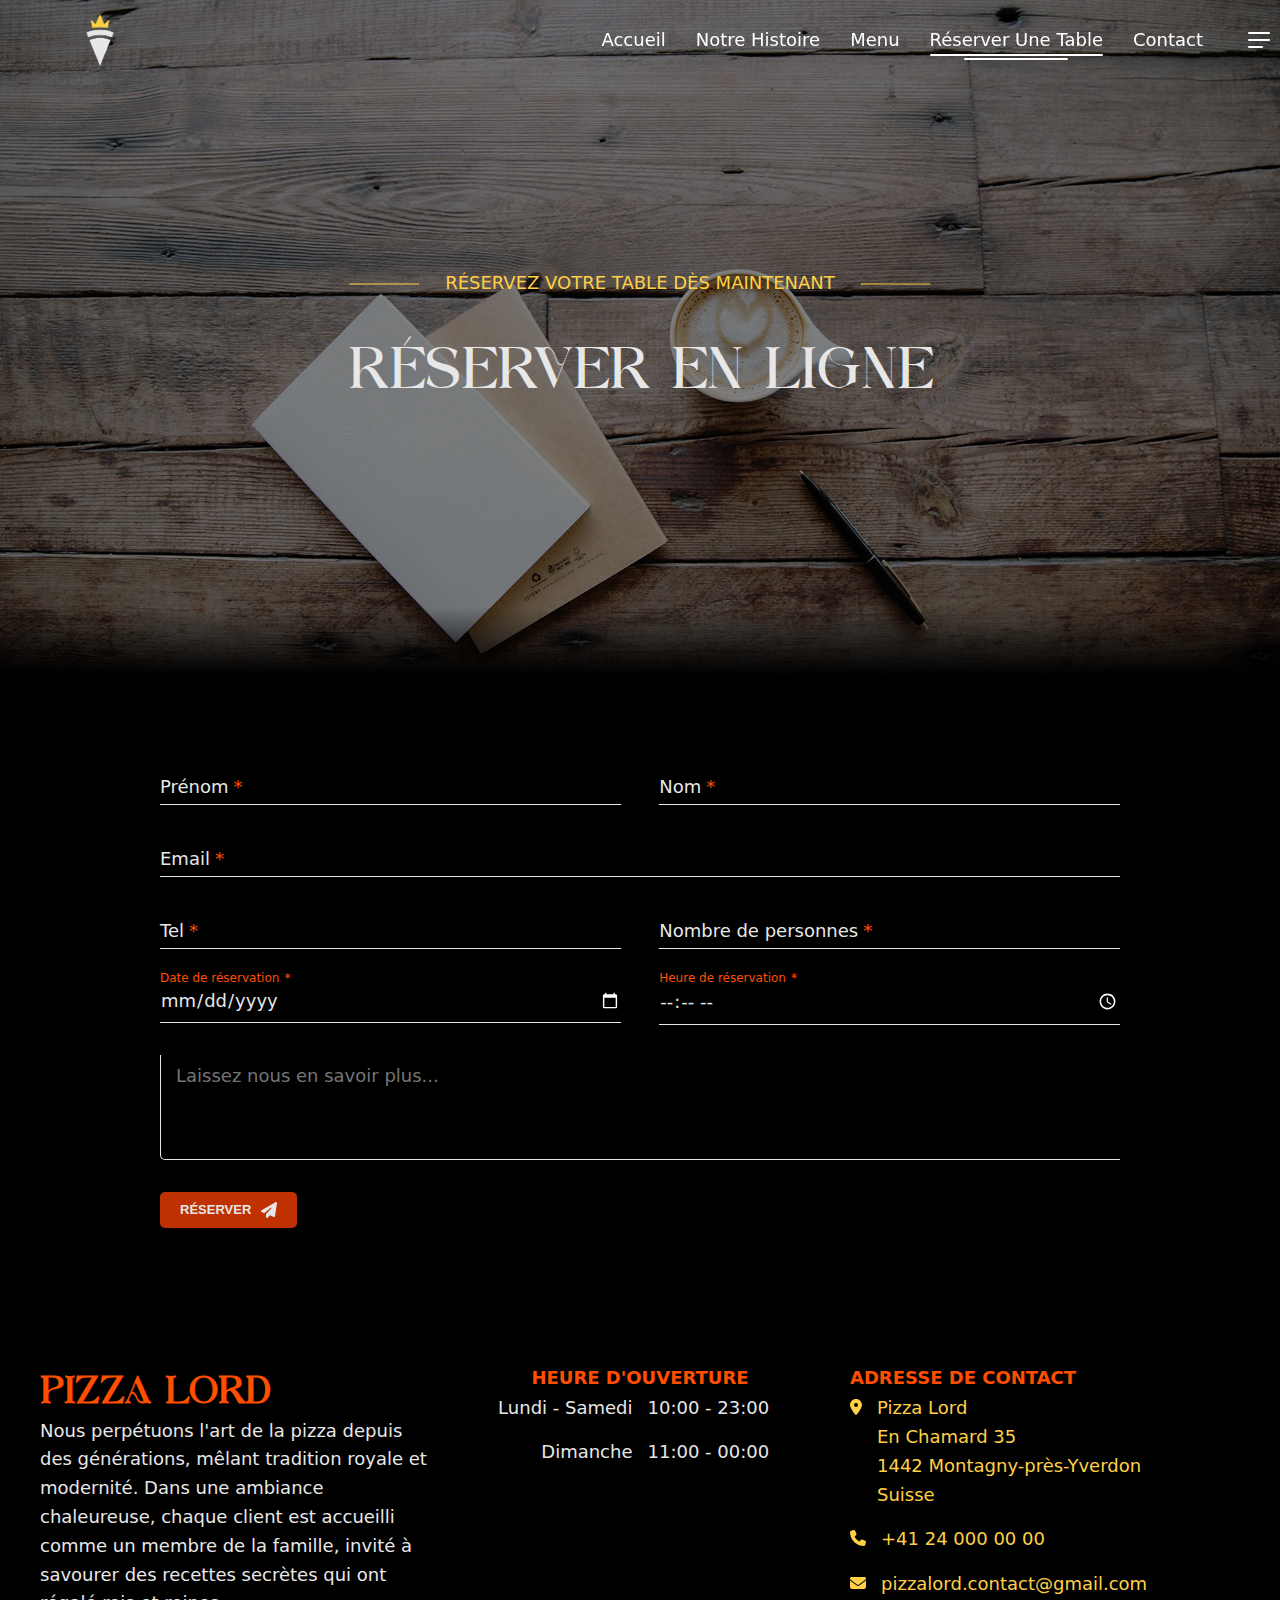
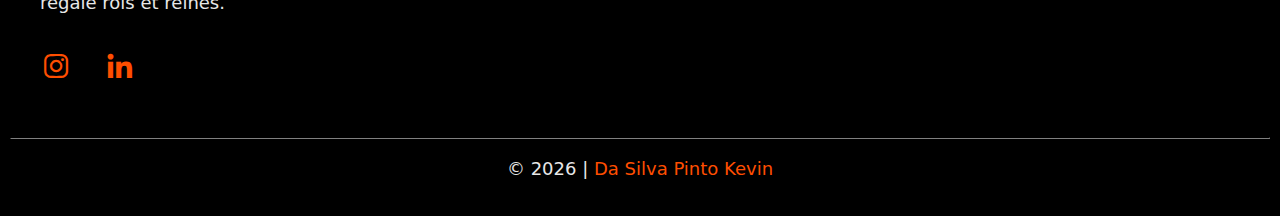
<file: reserver.html>
<!DOCTYPE html>
<html lang="fr">
<head>
    <meta charset="UTF-8">
    <meta name="description" content="Pizza Lord: Découvrez l'art de la pizza authentique. Des saveurs exquises, une ambiance chaleureuse et un service impeccable vous attendent.">
    <meta property="og:title" content="Pizza Lord - Réservez une table">
    <meta property="og:image" content="img/logo/logo-pizza-lord.png">
    <meta property="og:description" content="Pizza Lord: Découvrez l'art de la pizza authentique. Des saveurs exquises, une ambiance chaleureuse et un service impeccable vous attendent.">
    <meta name="viewport" content="width=device-width, initial-scale=1.0">
    <meta http-equiv="X-UA-Compatible" content="ie=edge">
    <title>Pizza Lord - Réserver une table</title>
    <link rel='stylesheet' href="https://unpkg.com/boxicons@2.1.4/css/boxicons.min.css">
    <link rel="stylesheet" href="css/style.css">
    <link rel="icon" type="image/x-icon" href="img/logo/logo-pizza-lord.ico">
    <script src="js/script.js" defer></script>
</head>
<body data-page="reserver">

<div id="container">

    <!-- ======== BTN SCROLL TO TOP ======== -->
    <button type="button" id="scrollToTop">
        <svg xmlns="http://www.w3.org/2000/svg" height="16" width="14" viewBox="0 0 448 512" fill="currentColor">
            <path d="M429.6 92.1c4.9-11.9 2.1-25.6-7-34.7s-22.8-11.9-34.7-7l-352 144c-14.2 5.8-22.2 20.8-19.3 35.8s16.1 25.8 31.4 25.8H224V432c0 15.3 10.8 28.4 25.8 31.4s30-5.1 35.8-19.3l144-352z"/>
        </svg>
    </button>

    <!-- ======== NAVBAR ======== -->
    <header id="mainMenu">
        <div class="container">
            <div class="row">
                <div class="logo">
                    <a href="index.html">
                        <img id="logo-nav-img-white" src="img/logo/logo-pizza-lord-light.png" alt="Logo Pizza Lord white" width="180" height="80" fetchpriority="high">
                        <img id="logo-nav-img-black" src="img/logo/logo-pizza-lord.png" alt="Logo Pizza Lord" width="180" height="80" fetchpriority="high">
                    </a>
                </div>

                <!-- ======== NAVBAR LINKS ======== -->
                <div class="navbar">
                    <nav>
                        <ul>
                            <li><a href="index.html">Accueil</a></li>
                            <li><a href="histoire.html">Notre histoire</a></li>
                            <li><a href="menu.html">Menu</a></li>
                            <li><a class="active" href="reserver.html" aria-current="page">Réserver une table</a></li>
                            <li><a href="contact.html">Contact</a></li>
                        </ul>

                        <!-- ======== BTN TOGGLE THE MENU ======== -->
                        <button type="button" id="toggleMenuBtn" data-btn-toggle-menu>
                            <span class="sr-only">Toggle the menu</span>
                            <i></i>
                            <i></i>
                            <i></i>
                        </button>
                    </nav>
                </div>
            </div>
        </div>
    </header>

    <!-- ======== CONTENT ======== -->
    <div id="mainContent">

        <!-- ======== HERO SECTION ======== -->
        <div id="hero">
            <p class="subtitle">Réservez votre table dès maintenant</p>
            <h1>Réserver en ligne</h1>

            <!-- ======== HEADER BG IMG ======== -->
            <picture class="bg-img">
                <source srcset="img/HERO/table.webp" type="image/webp">
                <img src="img/HERO/table.jpg" alt="Une table avec un journal, un café et un stylo" fetchpriority="high">
            </picture>
        </div>

        <!-- ======== MAIN CONTENT ======== -->
        <main>

            <!-- ======== RESERVATION ======== -->
            <section id="reserver">
                <div>
                    <form action="" method="post">
                        <div class="user-box">
                            <input type="text" name="name" id="name" oninput="this.value = this.value.replace(/[^a-z A-Z-]/g, '').replace(/(\..*)\./g, '$1');" required>
                            <label>Prénom</label>
                        </div>
                        <div class="user-box">
                            <input type="text" name="lastname" id="lastname" oninput="this.value = this.value.replace(/[^a-z A-Z-]/g, '').replace(/(\..*)\./g, '$1');" required>
                            <label>Nom</label>
                        </div>
                        <div class="user-box">
                            <input type="email" name="email" id="email" inputmode="email" required>
                            <label>Email</label>
                        </div>
                        <div class="user-box">
                            <input type="tel" name="tel" id="tel" inputmode="tel" pattern="[0-9]{10}" maxlength="10" oninput="this.value = this.value.replace(/[^0-9]/g, '').replace(/(\..*)\./g, '$1');" required>
                            <label>Tel</label>
                        </div>
                        <div class="user-box">
                            <input type="text" name="numPers" id="numPers" inputmode="numeric" maxlength="2" oninput="this.value = this.value.replace(/[^0-9]/g, '').replace(/(\..*)\./g, '$1');" required>
                            <label>Nombre de personnes</label>
                        </div>
                        <div class="user-box">
                            <input type="date" name="date" id="date" required>
                            <label>Date de réservation</label>
                        </div>
                        <div class="user-box">
                            <input type="time" name="time" id="time" min="11:00" max="21:00" required>
                            <label>Heure de réservation</label>
                        </div>
                        <textarea name="msg" id="msg" placeholder="Laissez nous en savoir plus..." rows="4"></textarea>

                        <!-- ======== SEND BTN ======== -->
                        <button type="submit" id="sendBtn">
                            <span>Réserver</span>
                            <svg xmlns="http://www.w3.org/2000/svg" height="16" width="16" viewBox="0 0 512 512" fill="currentColor">
                                <path d="M498.1 5.6c10.1 7 15.4 19.1 13.5 31.2l-64 416c-1.5 9.7-7.4 18.2-16 23s-18.9 5.4-28 1.6L284 427.7l-68.5 74.1c-8.9 9.7-22.9 12.9-35.2 8.1S160 493.2 160 480V396.4c0-4 1.5-7.8 4.2-10.7L331.8 202.8c5.8-6.3 5.6-16-.4-22s-15.7-6.4-22-.7L106 360.8 17.7 316.6C7.1 311.3 .3 300.7 0 288.9s5.9-22.8 16.1-28.7l448-256c10.7-6.1 23.9-5.5 34 1.4z"/>
                            </svg>
                        </button>
                    </form>
                </div>
            </section>
        </main>
    </div>

    <!-- ======== FOOTER ========= -->
    <footer>

        <!-- ======== RESERVATION ======== -->
        <section id="reserverTable">
            <p class="subtitle">Réserver en ligne</p>
            <h2>Réserver une table</h2>
            <a class="btn-style" href="#">Réserver maintenant</a>
            <picture class="bg-img">
                <source srcset="img/table.webp" type="image/webp">
                <img src="img/table.jpg" alt="Une table avec des chaise">
            </picture>
        </section>

        <section id="footerSection">

            <!-- ======== FOOTER DESCRIPTION ======== -->
            <div id="footerPresentation">
                <a href="index.html">
                    <h2>Pizza Lord</h2>
                </a>
                <p>
                    Nous perpétuons l'art de la pizza depuis des générations, mêlant tradition royale et modernité. Dans une ambiance chaleureuse, chaque client est accueilli comme un membre de la famille, invité à savourer des recettes secrètes qui ont régalé rois et reines.
                </p>
            </div>

            <!-- ======== OPENING TIME ======== -->
            <div id="heureOuverture">
                <h4>Heure d'ouverture</h4>
                <div>
                    <p>Lundi - Samedi</p>
                    <p>10:00 - 23:00</p>
                    <p>Dimanche</p>
                    <p>11:00 - 00:00</p>
                </div>
            </div>

            <!-- ======== CONTACT ======== -->
            <div id="adresseContact">
                <h4>Adresse de contact</h4>
                <ul>
                    <li>
                        <a href="https://maps.app.goo.gl/jNASyRrncdCJdbnf7" target="_blank">
                            <p>
                                <svg xmlns="http://www.w3.org/2000/svg" height="16" width="12" viewBox="0 0 384 512" fill="currentColor">
                                    <path d="M215.7 499.2C267 435 384 279.4 384 192C384 86 298 0 192 0S0 86 0 192c0 87.4 117 243 168.3 307.2c12.3 15.3 35.1 15.3 47.4 0zM192 128a64 64 0 1 1 0 128 64 64 0 1 1 0-128z"/>
                                </svg>
                            </p>
                            <div>
                                <p>Pizza Lord</p>
                                <p>En Chamard 35</p>
                                <p>1442 Montagny-près-Yverdon</p>
                                <p>Suisse</p>
                            </div>
                        </a>
                    </li>
                    <li>
                        <a href="tel:+41240000000">
                            <p>
                                <svg xmlns="http://www.w3.org/2000/svg" height="16" width="16" viewBox="0 0 512 512" fill="currentColor">
                                    <path d="M164.9 24.6c-7.7-18.6-28-28.5-47.4-23.2l-88 24C12.1 30.2 0 46 0 64C0 311.4 200.6 512 448 512c18 0 33.8-12.1 38.6-29.5l24-88c5.3-19.4-4.6-39.7-23.2-47.4l-96-40c-16.3-6.8-35.2-2.1-46.3 11.6L304.7 368C234.3 334.7 177.3 277.7 144 207.3L193.3 167c13.7-11.2 18.4-30 11.6-46.3l-40-96z"/>
                                </svg>
                            </p>
                            <p>+41 24 000 00 00</p>
                        </a>
                    </li>
                    <li>
                        <a href="mailto:pizzalord.contact@gmail.com">
                            <p>
                                <svg xmlns="http://www.w3.org/2000/svg" height="16" width="16" viewBox="0 0 512 512" fill="currentColor">
                                    <path d="M48 64C21.5 64 0 85.5 0 112c0 15.1 7.1 29.3 19.2 38.4L236.8 313.6c11.4 8.5 27 8.5 38.4 0L492.8 150.4c12.1-9.1 19.2-23.3 19.2-38.4c0-26.5-21.5-48-48-48H48zM0 176V384c0 35.3 28.7 64 64 64H448c35.3 0 64-28.7 64-64V176L294.4 339.2c-22.8 17.1-54 17.1-76.8 0L0 176z"/>
                                </svg>
                            </p>
                            <p>pizzalord.contact@gmail.com</p>
                        </a>
                    </li>
                </ul>
            </div>
        </section>

        <!-- ======== FOOTER SOCIAL ======== -->
        <section id="footerRS">
            <ul>
                <li>
                    <a href="https://www.instagram.com/" target="_blank">
                        <span class="sr-only">Instagram</span>
                        <i class="bx bxl-instagram"></i>
                    </a>
                </li>
                <li>
                    <a href="https://www.linkedin.com/feed/" target="_blank">
                        <span class="sr-only">LinkedIn</span>
                        <i class="bx bxl-linkedin"></i>
                    </a>
                </li>
            </ul>
        </section>
    </footer>

    <!-- ======== COPYRIGHT ======== -->
    <div id="copyright">
        <hr>
        <p>
            &#169; <span data-current-year></span> &#124; <a href="https://github.com/NamelessProj" target="_blank">Da Silva Pinto Kevin</a>
        </p>
    </div>
</div>

<!-- ======== SLIDE MENU ======== -->
<div id="slide-out-area">

    <!-- ======== BTN CLOSE MENU ======== -->
    <button type="button" id="slide-out-area-close" data-btn-toggle-menu>
            <span class="close-wrap">
                <span></span>
                <span></span>
            </span>
    </button>

    <!-- ======== MENU CONTENT ======== -->
    <div class="slide-out-area-content">
        <div class="inner-wrap">
            <nav class="inner">

                <!-- ======== MENU LINKS ======== -->
                <ul class="menu-mobile">
                    <li class="menu-item"><a href="index.html">Accueil</a></li>
                    <li class="menu-item"><a href="menu.html">Menu</a></li>
                    <li class="menu-item"><a href="histoire.html">Notre histoire</a></li>
                    <li class="menu-item"><a class="active" href="reserver.html" aria-current="page">Réserver</a></li>
                    <li class="menu-item"><a href="contact.html">Contact</a></li>
                </ul>

                <!-- ======== MENU LOCALISATION ======== -->
                <div class="contact-infos">
                    <h4>Contact</h4>
                    <a href="https://maps.app.goo.gl/jNASyRrncdCJdbnf7" target="_blank">
                        <p>Pizza Lord</p>
                        <p>En Chamard 35</p>
                        <p>1442 Montagny-près-Yverdon</p>
                        <p>Suisse</p>
                    </a>
                </div>
            </nav>

            <!-- ======== RS LINKS ======== -->
            <div class="bottom-meta-wrap">
                <ul>
                    <li>
                        <a href="https://www.instagram.com/" target="_blank">
                            <span class="sr-only">Instagram</span>
                            <i class="bx bxl-instagram"></i>
                        </a>
                    </li>
                    <li>
                        <a href="https://www.linkedin.com/feed/" target="_blank">
                            <span class="sr-only">LinkedIn</span>
                            <i class="bx bxl-linkedin"></i>
                        </a>
                    </li>
                </ul>
            </div>

        </div>
    </div>
</div>

</body>
</html>
</file>
<file: css/style.css>
/* ======== FONTTS ======== */

@font-face {
    font-family: "against";
    src:
            url("../fonts/against_regular.woff2") format("woff2"),
            url("../fonts/against_regular.woff") format("woff"),
            url("../fonts/against_regular.ttf") format("ttf");
}



/* ======== ROOT ======== */

:root{
    --color-600: #FFD046;
    --color-400: #FF4E00;
    --color-300: #BF3100;
    --color-100: #2E282A;

    --white: #e7e7e7;
    --black: #000;
    --black-2: #2c2c2c;

    --main-inline-padding: 20px;
    --main-max-width: 1200px;

    --font-family: system-ui, sans-serif;
    --font-family-title: "against", 'Iowan Old Style', 'Palatino Linotype', 'URW Palladio L', serif;

    --font-size-body: 18px;

    --nav-height: 80px;
}



/* ======== SCROLLBAR ======== */

::-webkit-scrollbar-button,
::-webkit-scrollbar-corner,
::-webkit-scrollbar-track-piece{
    display: none;
}
::-webkit-scrollbar-thumb{
    background-color: color-mix(in oklab, var(--color-400) 80%, rgb(0 0 0 / .5));
    border-radius: 100vh;
}
::-webkit-scrollbar-track{
    width: 0;
    background-color: #333;
}
::-webkit-scrollbar{
    width: 4px;
    height: 8px;
}



/* ======== SELECTION ======== */

::selection{
    background: var(--color-400);
}



/* ======== RESET ======== */

*{
    padding: 0;
    margin: 0;
    box-sizing: border-box;
    text-decoration: none;
}

html{
    hanging-punctuation: first last;
    color-scheme: dark;

    /* ==== SCROLLBAR IN FIREFOX ==== */
    scrollbar-width: thin;
    scrollbar-color: var(--color-400) #333;
}

body{
    position: relative;
    font-family: var(--font-family);
    line-height: 1.6;
    font-size: var(--font-size-body);
    -webkit-font-smoothing: antialiased;
    text-rendering: optimizeLegibility;
    color: var(--white);
    background: linear-gradient(45deg, var(--black), var(--black-2));
}

h1, h2, h3, h4, h5, h6{
    text-wrap: balance;
}
h1{
    font-family: var(--font-family-title);
    font-size: 3rem;
    font-weight: 100;
}
h2{
    font-family: var(--font-family-title);
    font-size: 2rem;
}

p{
    max-width: 75ch;
    text-wrap: pretty;
}

picture{
    width: 100%;
    height: 100%;
}

img{
    max-width: 100%;
    height: auto;
    vertical-align: middle;
    font-style: italic;
    background-repeat: no-repeat;
    background-size: cover;
    shape-margin: 1rem;
    pointer-events: none;
}
img::selection{
    background: transparent;
}

button{
    border: none;
    background: transparent;
    cursor: pointer;
}

ul{
    list-style: none;
}

a{
    color: var(--color-400);
    transition: color .3s ease;
}

.sr-only{
    clip: rect(0 0 0 0);
    -webkit-clip-path: inset(50%);
    clip-path: inset(50%);
    height: 1px;
    overflow: hidden;
    position: absolute;
    white-space: nowrap;
    width: 1px;
}



/* ======== DEF ======== */

/* ======== BUTTONS ======== */
.btn-style,
button:not([data-btn-toggle-menu]){
    color: var(--white);
    background: var(--color-300);
    padding: 10px 20px;
    border-radius: 5px;
    display: flex;
    align-items: center;
    justify-content: center;
    gap: 10px;
    transform-origin: center;
    font-size: 13px;
    text-transform: uppercase;
    font-weight: 700;
    transition: all .3s ease;
}
a.btn-style{
    width: fit-content;
}
:is(.btn-style, button:not([data-btn-toggle-menu])):is(:hover, :focus-visible){
    background: var(--color-400);
    scale: 1.05;
}

/* ======== HEADERS ======== */
h2,
h3,
h4{
    color: var(--color-400);
    text-transform: uppercase;
    padding: 2rem 0 .1rem 0;
}
:is(h2, h3, h4, .pizza-lord)::selection{
    background: var(--color-600);
}
.subtitle + h2{
    padding-top: 1rem;
}

/* ======== SUBTITLES ======== */
.subtitle{
    position: relative;
    color: var(--color-600);
    width: fit-content;
    text-align: center;
    text-transform: uppercase;
    text-wrap: balance;
}
.subtitle::before,
.subtitle::after{
    --_hero-p-margin: min(30px, 2vw);

    content: '';
    position: absolute;
    width: min(70px, 10dvw);
    height: 1px;
    background: var(--color-600);
    border-radius: 100vh;
    top: 50%;
    translate: 0 50%;
}
.subtitle::before{
    left: 0;
    transform: translateX(calc(-100% - var(--_hero-p-margin)));
}
.subtitle::after{
    right: 0;
    transform: translateX(calc(100% + var(--_hero-p-margin)));
}

/* ======== SECTION ======== */
section{
    width: 100%;
    padding: 1rem 0;
}

/* ======== TO MAKE THE NAME STAND OUT ======== */
.pizza-lord{
    color: var(--color-400);
    font-weight: 700;
}

/* ======== PICTURES ======== */
*:has(> picture.bg-img){
    position: relative;
    isolation: isolate;
}
picture.bg-img{
    position: absolute;
    inset: 0;
    z-index: -1;
}
picture.bg-img > img{
    height: 100%;
    width: 100%;
    object-fit: cover;
    object-position: center;
    user-select: none;
    pointer-events: none;
}

/* ======== FORM ======== */
form{
    --_form-font-size: var(--font-size-body);

    width: 80%;
    margin: 4.5rem auto;
    display: flex;
    flex-wrap: wrap;
    column-gap: 4%;
}
form .user-box{
    position: relative;
    flex: 1 1 48%;
}
form .user-box input{
    width: 100%;
    padding: 10px 0;
    font-size: var(--_form-font-size);
    color: var(--white);
    margin-bottom: 30px;
    border: none;
    border-bottom: 1px solid var(--white);
    outline: none;
    background: transparent;
    font-family: var(--font-family);
    transition: border-color .3s ease;
}
form .user-box label{
    position: absolute;
    top: 0;
    left: 0;
    padding: 10px 0;
    font-size: var(--_form-font-size);
    color: var(--white);
    pointer-events: none;
    transition: .3s ease;
}
form .user-box input:is(:focus, :valid, [type="date"], [type="time"], .not-empty) ~ label{
    top: -20px;
    color: var(--color-400);
    font-size: 12px;
}
form .user-box input:focus{
    border-color: var(--color-400);
}
form .user-box input:required ~ label::after{
    content: "*";
    color: var(--color-400);
    padding-left: 5px;
}
form textarea{
    width: 100%;
    padding: 10px 15px;
    background: transparent;
    color: var(--white);
    border: 0;
    border-bottom: 1px solid var(--white);
    border-left: 1px solid var(--white);
    font-size: var(--_form-font-size);
    resize: none;
    outline: none;
    border-radius: 0 0 0 5px;
    font-family: var(--font-family);
    transition: border-color .3s ease;
}
form textarea:focus{
    border-color: var(--color-400);
}
form button[type="submit"]{
    margin-top: 2rem;
}



/* ======== BTN TO TOP ======== */

#scrollToTop{
    position: fixed;
    bottom: 1rem;
    right: 1rem;
    z-index: 10;
    aspect-ratio: 1;
    border-radius: 100vh;
    opacity: 0;
    pointer-events: none;
    background: color-mix(in oklab, var(--color-400) 40%, rgb(0 0 0 / .25));
    backdrop-filter: blur(2px);
    transition: scale .3s ease, background .3s ease, opacity .3s ease;
}
#scrollToTop.scroll{
    opacity: 1;
    pointer-events: unset;
}
#scrollToTop:is(:hover, :focus-visible){
    background: var(--color-400);
}
#scrollToTop svg{
    rotate: -45deg;
    translate: 0 3px;
    scale: 1.5;
    transition: translate .3s ease;
}
#scrollToTop:is(:hover, :focus-visible) svg{
    translate: 0 0;
}



/* ======== FILTER LIST ======== */

.pizza-item:not(:nth-last-child(1 of .visible)){
    padding-bottom: 2rem;
    margin-bottom: 2rem;
    border-bottom: 1px solid var(--color-600);
}
.filter{
    position: sticky;
    top: 0;
    display: flex;
    flex-wrap: wrap;
    gap: .5rem;
    border: 0;
    padding: 1rem .2rem;
    background: var(--black);
    z-index: 10;
    transition: top .3s ease;
}
body:has(#mainMenu.scroll:not(.scrolled)) .filter{
    top: var(--nav-height);
}
.filter-btn{
    text-transform: uppercase;
    border-radius: .25rem;
    padding: .25rem 1rem;
    font-weight: 700;
    user-select: none;
}
.filter-btn.active{
    pointer-events: none;
    background: var(--color-100);
    box-shadow: 0 0 .5rem rgb(250 250 250 / .2);
}
.pizza-list{
    width: min(100%, 1000px);
    margin: 0 auto;
}
.pizza-item{
    margin-top: 2rem;
}
.pizza-details span{
    font-size: 13px;
    padding: 4px 8px;
    background: var(--color-100);
    border-radius: 5px;
    text-transform: capitalize;
}
.pizza-infos{
    display: grid;
    grid-template-columns: 1fr 110px 110px;
    grid-auto-rows: auto;
    gap: 5px 10px;
}
.pizza-infos h2{
    padding: 0;
}
.pizza-infos p:not(:last-child){
    text-align: right;
}
.pizza-infos p:not(:last-child)::before{
    content: 'CHF ';
}
.pizza-infos p:nth-last-child(2)::after{
    content: '**';
}
.pizza-infos p:nth-last-child(3)::after{
    content: '*';
}



/* ======== NAV ======== */


#mainMenu{
    --_color-nav: #fff;

    height: var(--nav-height);
    background: transparent;
    position: fixed;
    top: 0;
    inset-inline: 0;
    z-index: 99;
    transition: transform .3s ease, background .3s ease;
}
#mainMenu.scroll{
    background: var(--white);
    --_color-nav: #000;
}
#mainMenu.scrolled{
    transform: translateY(calc(var(--nav-height) * -1));
}
#mainMenu .container {
    width: min(100% - 20px, 1400px);
    height: 100%;
    margin: 0 auto;
}
#mainMenu .container .row{
    display: flex;
    height: 100%;
    justify-content: space-between;
}
#mainMenu .container .row > div{
    display: flex;
    height: 100%;
}
#mainMenu .container .logo{
    padding-block: 5px;
}
#mainMenu .container .logo a:has(img){
    display: grid;
    place-content: center;
}
#mainMenu .container .logo img{
    height: calc(var(--nav-height) / 1.5);
    object-fit: contain;
}
#mainMenu #logo-nav-img-black,
#mainMenu.scroll #logo-nav-img-white{
    display: none;
}
#mainMenu.scroll #logo-nav-img-black{
    display: block;
}

/* ======== NAV ======== */
nav{
    text-transform: capitalize;
}
nav ul{
    display: flex;
    height: 100%;
}
nav ul li{
    display: flex;
    align-items: center;
}
nav ul li a{
    margin: 0 15px;
    position: relative;
    color: var(--_color-nav);
}
nav ul li a::before,
nav ul li a::after{
    content: '';
    position: absolute;
    bottom: -2px;
    left: 0;
    height: 2px;
    border-radius: 100vh;
    background: var(--_color-nav);
    width: 100%;
    transform: scaleX(0);
    transform-origin: center;
    transition: transform .3s ease;
}
nav ul li a::before{
    --_transitiopn-delay: .1s;

    bottom: -6px;
    width: 60%;
    left: 50%;
    translate: -50% 0;
    transition-delay: .1s;
}
nav ul li a:is(.active, :hover, :focus-visible)::before,
nav ul li a:is(.active, :hover, :focus-visible)::after{
    transform: scaleX(1);
    transition: transform .3s cubic-bezier(0, .28, .33, 1.45) var(--_transitiopn-delay, 0s);
}

#mainMenu .container .navbar nav{
    display: flex;
    justify-content: space-between;
    align-items: center;
}

.navbar nav button{
    margin: 0 0 0 30px;
    width: 22px;
    display: flex;
    flex-wrap: wrap;
    gap: 5px;
}
.navbar nav button i{
    width: 100%;
    height: 2px;
    border-radius: 100vh;
    background-color: var(--_color-nav);
}
.navbar nav button i:last-child{
    width: calc(100% / 1.5);
}



/* ======== MOBILE MENU ======== */


#slide-out-area{
    padding: 67px 50px;
    width: 390px;
    z-index: 5;
    position: fixed;
    inset-block: 0;
    right: 0;
    display: flex;
    align-items: center;
    transform: translateX(100%);
    transition: transform .3s ease;
}



/* ======== MENU MOBILE OPEN ======== */

#container{
    transition: .3s ease;
    background: var(--black);
}
body.menu-open #container{
    width: 93vw;
    transform: scale(0.835) translateX(-32vw);
    overflow: hidden;
    position: relative;
    height: 100svh;
    height: 100dvh;
    box-shadow: 5px 0 5px #0005;
}
body.menu-open #slide-out-area{
    transform: translateX(0);
    width: 41.3vw;
}
#slide-out-area .inner-wrap{
    height: 100%;
    display: flex;
    flex-direction: column;
    justify-content: center;
}
#slide-out-area .slide-out-area-content{
    height: min(100%, 500px);
    width: 100%;
    padding: 15px;
    backdrop-filter: blur(2px);
    background: rgb(0 0 0 / .2);
    border-radius: 15px;
    box-shadow: 5px 5px 5px #3333;
}
#slide-out-area .contact-infos{
    display: flex;
    flex-direction: column;
    gap: .5rem;
}
#slide-out-area .contact-infos h4{
    font-size: 2rem;
    margin-bottom: 1rem;
    color: var(--color-600);
}
#slide-out-area .contact-infos a{
    color: var(--white);
}
#slide-out-area .contact-infos p{
    font-size: 1.5rem;
}
#slide-out-area .slide-out-area-content .bottom-meta-wrap ul{
    display: flex;
    flex-wrap: wrap;
    justify-content: space-evenly;
    align-items: end;
}
#slide-out-area .slide-out-area-content .bottom-meta-wrap a{
    font-size: 3rem;
    color: color-mix(in oklab, var(--color-600), #000);
    transition: color .3s ease;
}
#slide-out-area .slide-out-area-content .bottom-meta-wrap a:is(:hover, :focus-visible){
    color: var(--color-600);
}
#slide-out-area-close{
    display: block;
    position: absolute;
    z-index: 99;
    top: 50%;
    left: 0;
    transform: translate(-50%, -50%);
    background: #fff;
    border-radius: 100vh;
    padding: 1.5rem;
    opacity: 0;
    transition: padding .3s ease, opacity .3s ease;
}
body.menu-open #slide-out-area-close{
    opacity: 1;
    box-shadow: 5px 0 5px #0005;
}
#slide-out-area-close:is(:hover, :focus-visible){
    padding: 2rem;
}
#slide-out-area-close .close-wrap{
    position: relative;
    display: grid;
    place-items: center;
}
#slide-out-area-close .close-wrap span{
    position: absolute;
    top: 50%;
    left: 50%;
    width: 22px;
    height: 2px;
    background: #000;
    border-radius: 100vh;
    transform-origin: center;
    scale: 0;
    transform: translate(-50%, -50%) rotate(45deg);
    transition: scale .3s ease .15s, background .3s ease;
}
#slide-out-area-close .close-wrap span:last-child{
    transform: translate(-50%, -50%) rotate(-45deg);
}
body.menu-open #slide-out-area-close .close-wrap span{
    scale: 1;
}
#slide-out-area-close:is(:hover, :focus-visible) span{
    background: rgb(240 20 20);
}

#slide-out-area .menu-mobile{
    display: none;
}



/* ======== MAIN ======== */


main{
    width: min(100% - (var(--main-inline-padding) * 2), var(--main-max-width));
    margin: 0 auto;
    display: flex;
    flex-direction: column;
}



/* ======== HERO ======== */
#hero{
    height: 100dvh;
    overflow: hidden;
    display: flex;
    flex-direction: column;
    justify-content: center;
    align-items: center;
    color: var(--white);
    gap: 2rem;
}
#hero img{
    object-position: left bottom;
    filter: brightness(.5);
    -webkit-mask-image: linear-gradient(180deg, #000 90%, #0000);
    mask-image: linear-gradient(180deg, #000 90%, #0000);
}
#hero a{
    transform: translateY(50px);
}
#hero h1{
    text-align: center;
    text-transform: uppercase;
    width: min(100% - 30px, 1200px);
}

#hero #arrows-hero{
    cursor: pointer;
    transform: rotate(90deg) translateY(50%) scale(.75);
    position: absolute;
    left: 50%;
    bottom: 0;
    opacity: .5;
    transition: opacity .3s ease;
}
#hero #arrows-hero:is(:hover, :focus-visible){
    opacity: 1;
}
#hero #arrows-hero #darkGroup{
    fill: var(--color-300);
}
#hero #arrows-hero #lightGroup{
    fill: var(--color-400);
}

#hero #arrows-hero :is(#dark1, #light1, #dark2){
    transition: all 1s ease;
}

#hero #arrows-hero #dark2{
    transform: translateX(-100%);
}
#hero #arrows-hero:hover #light1{
    transform: translateX(20%);
}
#hero #arrows-hero:hover #dark1{
    transform: translateX(40%);
    opacity: 0;
}
#hero #arrows-hero:hover #dark2{
    transform: translateX(0);
}


/* ======== HERO FOR OTHER THAN index.html ======== */

body:not([data-page="accueil"]) #hero{
    height: 75svh;
}



/* ======== FOOTER ======== */

footer{
    background: var(--black);
}

/* ==== RESERVER UNE TABLE ==== */
#reserverTable{
    min-height: unset;
    padding-block: 8rem;
    margin-block: 2rem;
    display: flex;
    flex-direction: column;
    align-items: center;
    justify-content: center;
}
#reserverTable h2{
    text-align: center;
}
#reserverTable a{
    margin-top: 5rem;
}
#reserverTable img{
    filter: brightness(.3);
}

#footerSection{
    width: min(100% - (var(--main-inline-padding) * 2), var(--main-max-width));
    margin: 0 auto;
    display: grid;
    grid-template-columns: repeat(3, 1fr);
    grid-auto-rows: minmax(60px, auto);
    gap: 15px;
}
#heureOuverture h4{
    text-align: center;
}
#heureOuverture div{
    display: grid;
    grid-template-columns: repeat(2, 1fr);
    grid-auto-rows: auto;
    gap: 15px;
    place-items: center right;
}
#heureOuverture div p:nth-child(2n){
    place-self: center left;
}

#adresseContact a{
    display: flex;
    align-items: center;
    gap: 15px;
    color: var(--color-600);
    transition: color .3s ease;
}
#adresseContact a:is(:hover, :focus-visible){
    color: var(--color-400);
}
#adresseContact ul li:not(:last-child){
    margin-bottom: 1rem;
}
#adresseContact a p:has(svg){
    display: grid;
    place-content: center;
}
#adresseContact ul li a:first-child p{
    align-self: start;
}
#adresseContact ul li a:first-child p svg{
    transform: translateY(5px);
}

/* ======== RS LINK IN FOOTER ======== */
#footerRS{
    width: min(100% - (var(--main-inline-padding) * 2), var(--main-max-width));
    margin: 0 auto;
}
#footerRS ul{
    display: flex;
    justify-content: left;
    gap: 2rem;
}
#footerRS i{
    font-size: 2rem;
}



/* ======== COPYRIGHT ======== */

#copyright{
    padding: 2rem 0;
}
#copyright hr{
    width: calc(100% - var(--main-inline-padding));
    border-color: var(--black-2);
    margin: 0 auto;
    border-radius: 100vh;
    margin-bottom: 1rem;
}
#copyright p{
    text-align: center;
    margin: 0 auto;
}







/* ================ PAGES ================ */


/* ======== INDEX.HTML ======== */
/* ======== QUI SOMMES-NOUS ======== */

#quiSommesNous{
    display: grid;
    grid-template-columns: 2fr 3fr;
    grid-auto-rows: minmax(60px, auto);
    gap: 30px;
    padding: 3rem 0;
}
#quiSommesNous > div{
    display: flex;
    align-items: center;
    justify-content: left;
    flex-wrap: wrap;
}
#quiSommesNous > div > *{
    width: 100%;
}
#quiSommesNous div:has(p){
    display: flex;
    flex-direction: column;
    gap: 1rem;
    max-width: 75ch;
}
#quiSommesNous img{
    height: 100%;
    width: 100%;
    object-fit: cover;
    object-position: left bottom;
}
#quiSommesNous a{
    width: fit-content;
    margin-top: 2rem;
}
#quiSommesNous a svg{
    transition: transform .3s ease;
}
#quiSommesNous a:is(:hover, :focus-visible) svg{
    transform: translateX(100%);
}


/* ======== GALLERY ======== */

#miniGalerie{
    height: 650px;
    position: relative;
}
#miniGalerie img{
    height: min(250px, 50%);
    position: absolute;
    top: 50%;
    left: 50%;
    translate: -50% -50%;
    object-fit: cover;
    border: 15px solid var(--black);
}

#galPic0 img{
    transform: translate(0, -70%);
}
#galPic1 img{
    transform: translate(50%, -20%);
}
#galPic2 img{
    transform: translate(-53%, 0);
}
#galPic3 img{
    transform: translate(30%, 50%);
}


/* ======== CONTACT.HTML / RESERVER.HTML ======== */

body:is([data-page="contact"], [data-page="reserver"]) form .user-box:has(#email){
    flex: 1 1 100%;
}

body[data-page="reserver"] #hero img{
    object-position: center;
}

body[data-page="reserver"] #reserverTable{
    display: none;
}


/* ======== HISTOIRE.HTML ======== */

body[data-page="histoire"] main{
    width: 100%;
}
body[data-page="histoire"] section header{
    width: min(100%, 1900px);
    height: 250px;
    position: relative;
    overflow: hidden;
    isolation: isolate;
    margin: 4rem auto;
}
body[data-page="histoire"] section header img{
    position: absolute;
    width: 100%;
    height: 100%;
    inset: 0;
    object-fit: cover;
    object-position: center;

    -webkit-mask-image: linear-gradient(90deg,#0000, #000, #000, #0000);
    mask-image: linear-gradient(90deg, #0000, #000, #000, #0000);
    z-index: -1;
}
body[data-page="histoire"] section header h2{
    position: absolute;
    inset-inline: 0;
    bottom: 0;
    padding-block: 15px;
    text-align: center;
    background: linear-gradient(#0000, var(--black) 55%);
}
body[data-page="histoire"] section div{
    width: min(100% - (var(--main-inline-padding) * 2), var(--main-max-width));
    margin: 0 auto;
}
body[data-page="histoire"] main section div p{
    margin: 0 auto;
}
body[data-page="histoire"] main section div p:not(:last-child){
    margin-bottom: 2rem;
}
body[data-page="histoire"] #mainContent{
    margin-bottom: 10rem;
}


/* ======== MENU.HTML ======== */

body[data-page="menu"] #menu{
    width: min(100%, 1000px);
    margin: 0 auto;
}
body[data-page="menu"] .infos-bottom{
    margin-block: 5rem;
}
body[data-page="menu"] .infos-bottom span{
    color: var(--color-400);
    font-weight: 700;
}








/* ======== TABLETTE ======== */


@media screen and (width < 900px) {
    form{
        width: 100%;
    }
    form .user-box{
        flex: 1 1 100%;
    }

    .sm-hide{
        display: none;
    }

    #arrows-hero{
        opacity: .8 !important;
    }

    #mainMenu .container .navbar nav ul{
        display: none;
    }

    #slide-out-area .inner-wrap{
        justify-content: space-between;
    }
    #slide-out-area .contact-infos{
        display: none;
    }
    #slide-out-area .menu-mobile{
        display: flex;
        flex-wrap: wrap;
        gap: 1rem;
    }
    #slide-out-area .menu-mobile li{
        width: 100%;
    }
    #slide-out-area .menu-mobile li:has(.active, :focus-visible){
        background: rgb(255 255 255 / .5);
        border-radius: 5px;
    }
    #slide-out-area .menu-mobile li a{
        width: 100%;
        font-size: 2rem;
        outline: none;
    }

    #slide-out-area .bottom-meta-wrap{
        display: none;
    }

    #slide-out-area-close{
        top: 50px;
        left: unset;
        right: 0;
        border-radius: 10px;
        background: rgb(0 0 0 / .5);
        transform: translate(-50%, -30%) scale(1.25);
        box-shadow: none !important;
    }
    #slide-out-area-close:is(:hover, :focus-visible){
        padding: 1.5rem;
    }
    #slide-out-area-close .close-wrap span{
        background: color-mix(in oklab, var(--white), rgb(255 255 255 / .5));
    }

    body.menu-open #container{
        transform: scale(0.835) translateX(-57vw);
        overflow: hidden;
        position: relative;
        width: 90vw;
    }
    body.menu-open #slide-out-area{
        transform: translateX(0);
        width: 68vw;
    }



    #quiSommesNous{
        grid-template-columns: 1fr;
        gap: 0;
    }
    #quiSommesNous img{
        max-height: 25vh;
    }


    #footerSection{
        display: flex;
        flex-wrap: wrap-reverse;
        justify-content: center;
    }
    #adresseContact,
    #heureOuverture{
        width: 40%;
    }
}



@media screen and (width < 555px) {
    #hero #arrows-hero{
        translate: 0 40px;
    }
}



/* ======== MOBILE ======== */


@media screen and (width < 600px) {
    #miniGalerie{
        height: auto;
        display: grid;
        grid-template-columns: repeat(2, 1fr);
        grid-auto-rows: minmax(auto, 115px);
        gap: 1rem;
        margin-bottom: 2rem;
    }
    #miniGalerie picture{
        --_border-radius: 10px;

        overflow: hidden;
        border-radius: 5px;
    }
    #miniGalerie picture:nth-child(1){ border-top-left-radius: var(--_border-radius); }
    #miniGalerie picture:nth-child(2){ border-top-right-radius: var(--_border-radius); }
    #miniGalerie picture:nth-child(3){ border-bottom-left-radius: var(--_border-radius); }
    #miniGalerie picture:nth-child(4){ border-bottom-right-radius: var(--_border-radius); }
    #miniGalerie img{
        height: 100%;
        width: 100%;
        object-fit: cover;
        object-position: center;
        position: unset;
        translate: 0;
        border: none;
        transform: unset;
    }


    .pizza-item .pizza-infos{
        grid-template-areas:    'pi-tit pi-tit'
                                'pi-des pi-des'
                                'pi-pr1 pi-pr2';
        grid-template-columns: 1fr 1fr;
    }
    .pizza-item .pizza-infos h2{
        grid-area: pi-tit;
        word-break: break-all;
    }
    .pizza-item .pizza-infos p:first-child{
        grid-area: pi-pr2;
    }
    .pizza-item .pizza-infos p:nth-child(2){
        grid-area: pi-pr1;
    }
    .pizza-item .pizza-infos p:last-child{
        grid-area: pi-des;
    }


    #adresseContact,
    #heureOuverture{
        width: 100%;
    }
    #heureOuverture{
        order: 2;
    }
    #footerRS ul{
        justify-content: center;
    }
}



/* ======== NO PREFERENCE ======== */

@media (prefers-reduced-motion: no-preference) {
    html,
    :has(:target){
        scroll-behavior: smooth;
    }
}
</file>
